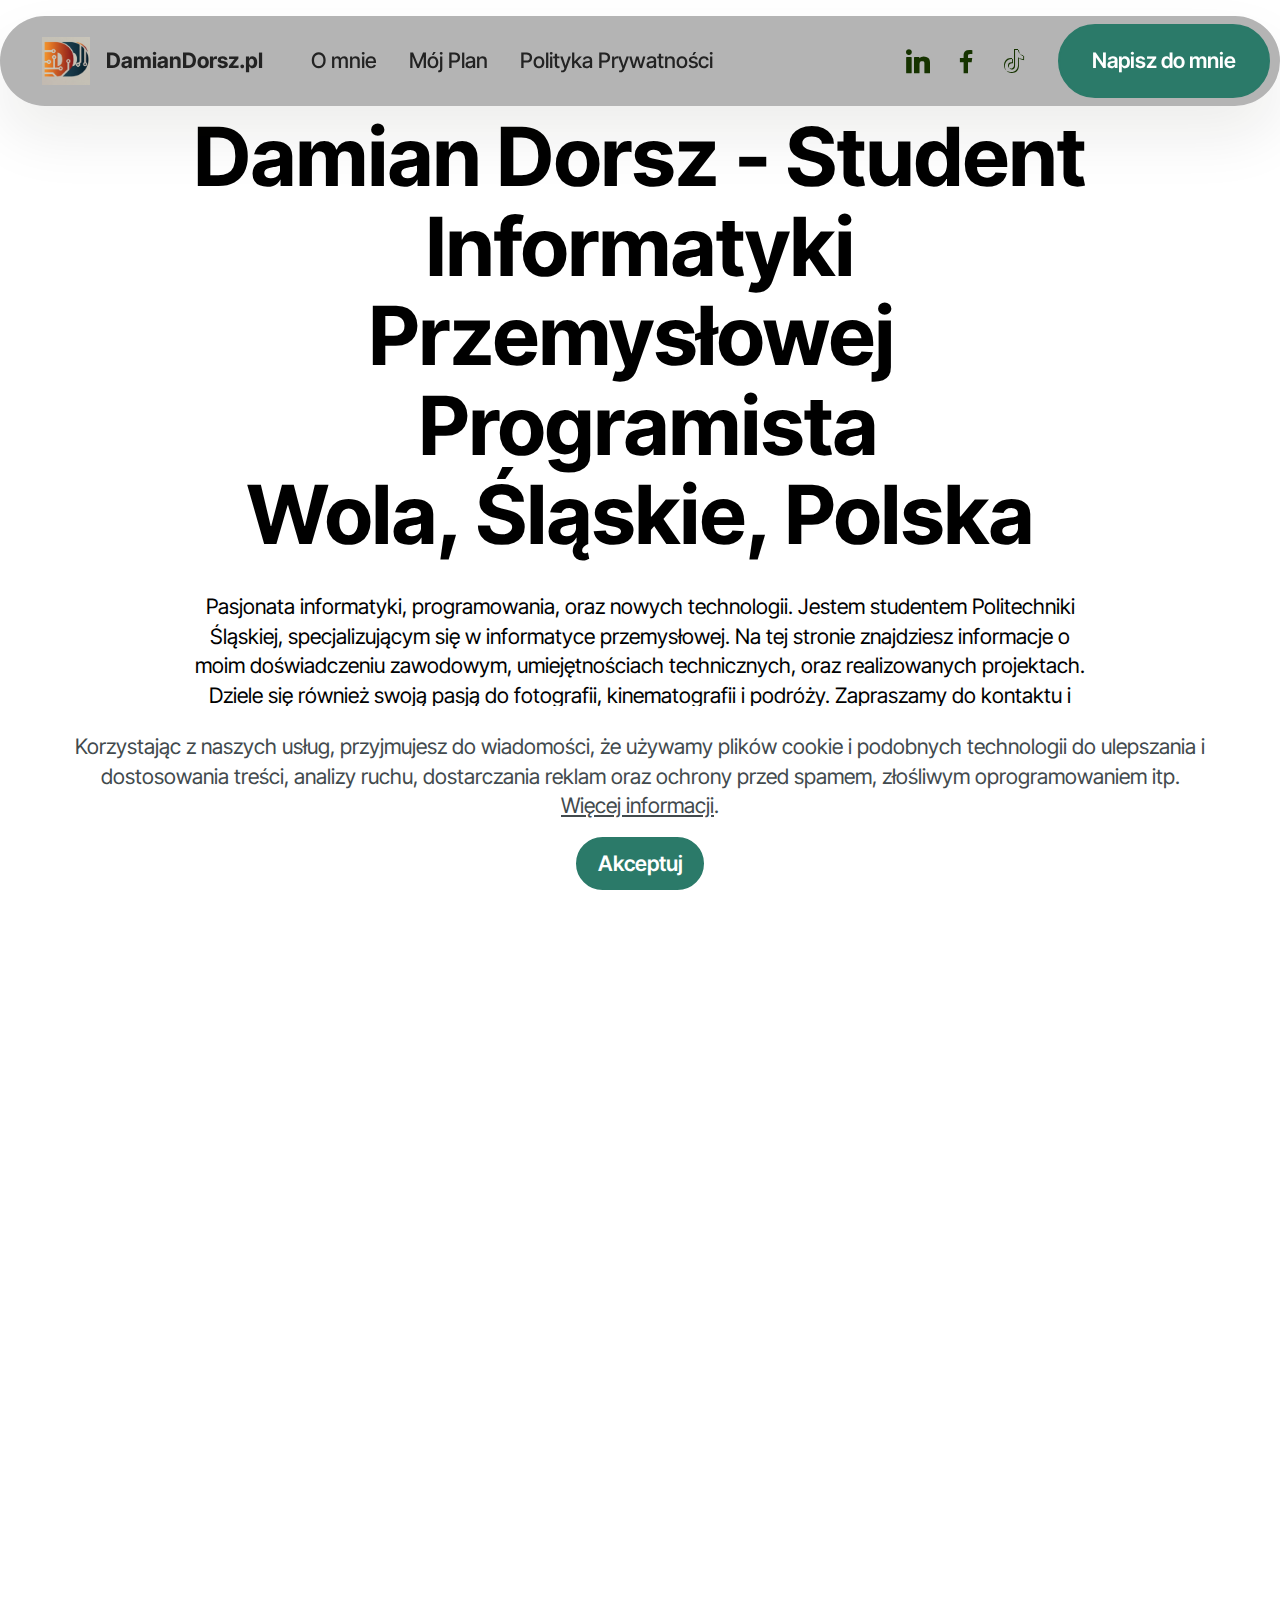
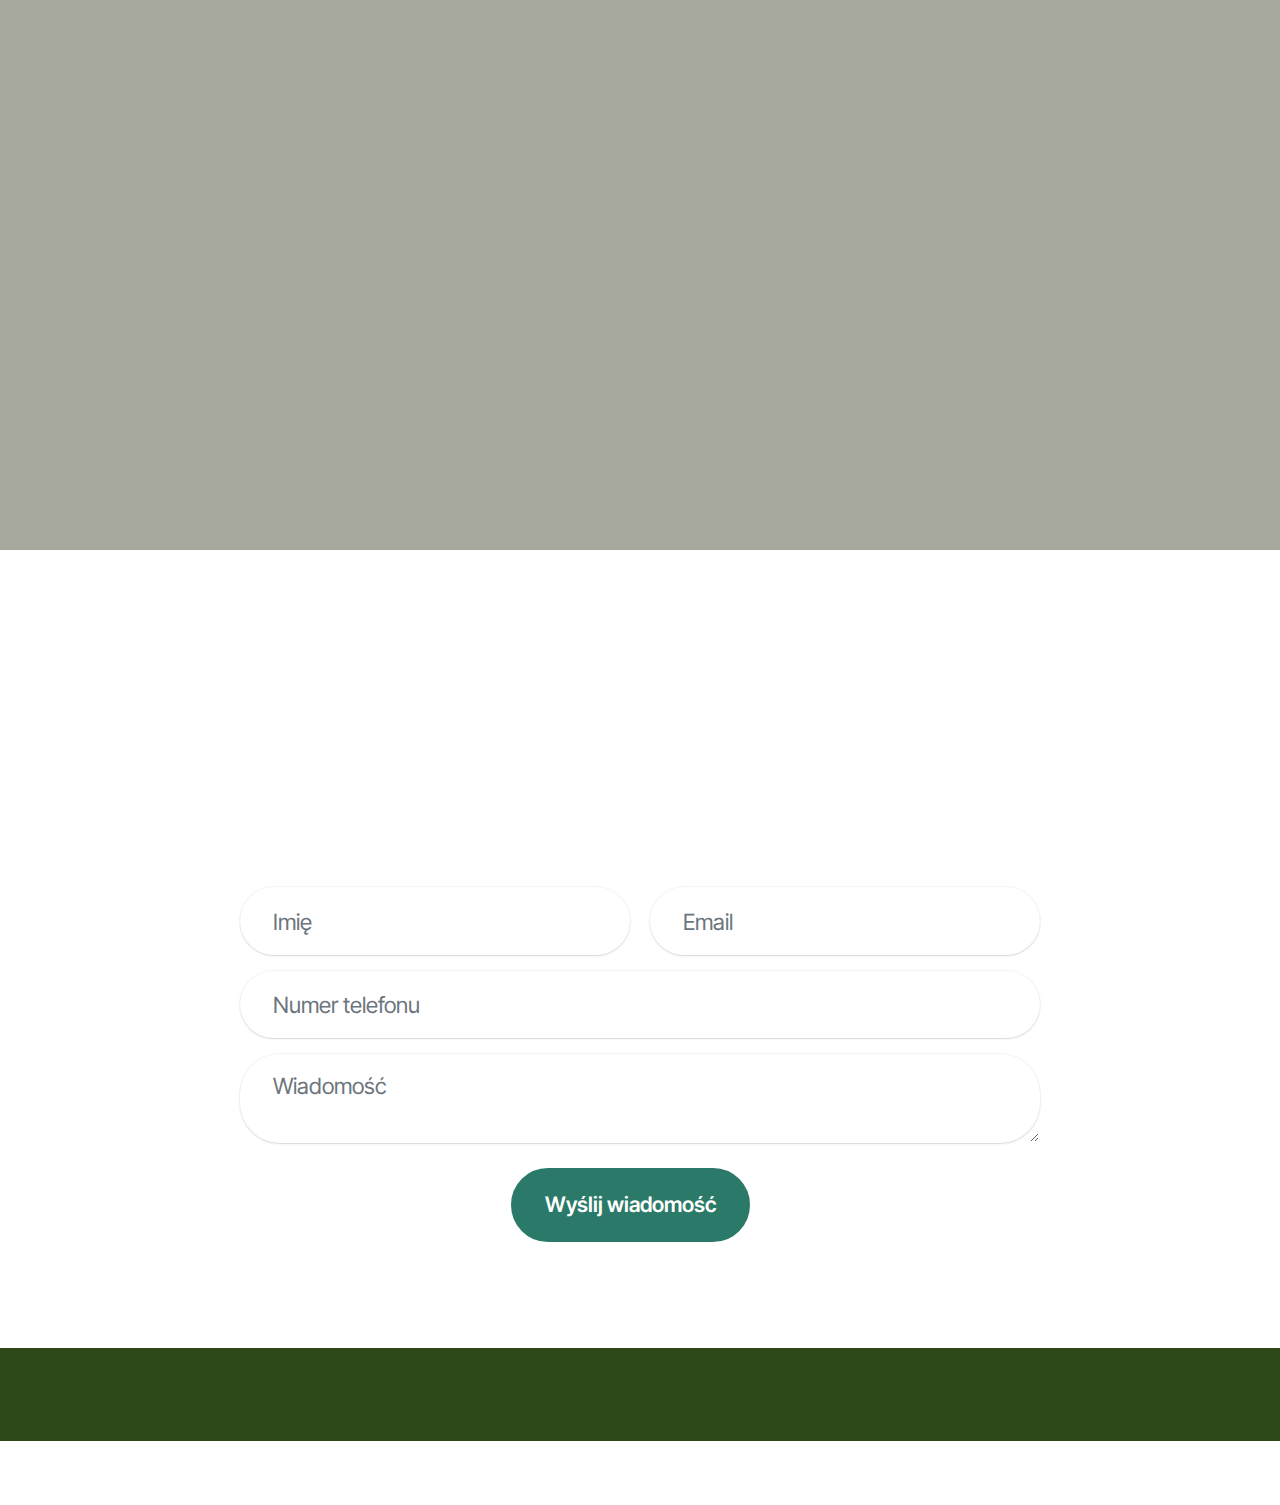
<file: index.html>
<!DOCTYPE html>
<html  >
<head>
  <!-- Site made with Mobirise Website Builder v5.9.18, https://mobirise.com -->
  <meta charset="UTF-8">
  <meta http-equiv="X-UA-Compatible" content="IE=edge">
  <meta name="generator" content="Mobirise v5.9.18, mobirise.com">
  <meta name="viewport" content="width=device-width, initial-scale=1, minimum-scale=1">
  <link rel="shortcut icon" href="assets/images/logoddv2.jpeg" type="image/x-icon">
  <meta name="description" content="Pasjonata informatyki, programowania oraz nowych technologii. Damian jest studentem Politechniki Śląskiej, specjalizującym się w informatyce przemysłowej. Na tej stronie znajdziesz informacje o jego doświadczeniu zawodowym, umiejętnościach technicznych, oraz realizowanych projektach. Damian dzieli się również swoją pasją do fotografii, kinematografii i podróży. Zapraszamy do kontaktu i współpracy!">
  
  
  <title>Damian Dorsz</title>
  <link rel="stylesheet" href="assets/web/assets/mobirise-icons2/mobirise2.css">
  <link rel="stylesheet" href="assets/bootstrap/css/bootstrap.min.css">
  <link rel="stylesheet" href="assets/bootstrap/css/bootstrap-grid.min.css">
  <link rel="stylesheet" href="assets/bootstrap/css/bootstrap-reboot.min.css">
  <link rel="stylesheet" href="assets/parallax/jarallax.css">
  <link rel="stylesheet" href="assets/animatecss/animate.css">
  <link rel="stylesheet" href="assets/dropdown/css/style.css">
  <link rel="stylesheet" href="assets/socicon/css/styles.css">
  <link rel="stylesheet" href="assets/theme/css/style.css">
  <link rel="preload" href="https://fonts.googleapis.com/css?family=Inter+Tight:100,200,300,400,500,600,700,800,900,100i,200i,300i,400i,500i,600i,700i,800i,900i&display=swap" as="style" onload="this.onload=null;this.rel='stylesheet'">
  <noscript><link rel="stylesheet" href="https://fonts.googleapis.com/css?family=Inter+Tight:100,200,300,400,500,600,700,800,900,100i,200i,300i,400i,500i,600i,700i,800i,900i&display=swap"></noscript>
  <link rel="preload" as="style" href="assets/mobirise/css/mbr-additional.css?v=IE5pgu"><link rel="stylesheet" href="assets/mobirise/css/mbr-additional.css?v=IE5pgu" type="text/css">

  
  
  
</head>
<body>
  
  <section data-bs-version="5.1" class="menu menu1 cid-ulaKnQ1x31" once="menu" id="menu01-1m">
	

	<nav class="navbar navbar-dropdown navbar-fixed-top navbar-expand-lg">
		<div class="container">
			<div class="navbar-brand">
				<span class="navbar-logo">
					<a href="https://mobiri.se">
						<img src="assets/images/logoddv2.jpeg" alt="Mobirise Website Builder" style="height: 3rem;">
					</a>
				</span>
				<span class="navbar-caption-wrap"><a class="navbar-caption text-black text-primary display-4" href="index.html#top">DamianDorsz.pl</a></span>
			</div>
			<button class="navbar-toggler" type="button" data-toggle="collapse" data-bs-toggle="collapse" data-target="#navbarSupportedContent" data-bs-target="#navbarSupportedContent" aria-controls="navbarNavAltMarkup" aria-expanded="false" aria-label="Toggle navigation">
				<div class="hamburger">
					<span></span>
					<span></span>
					<span></span>
					<span></span>
				</div>
			</button>
			<div class="collapse navbar-collapse" id="navbarSupportedContent">
				<ul class="navbar-nav nav-dropdown" data-app-modern-menu="true"><li class="nav-item">
						<a class="nav-link link text-black text-primary display-4" href="index.html#features04-w">O mnie</a>
					</li>
					<li class="nav-item">
						<a class="nav-link link text-black text-primary display-4" href="index.html#header01-7" aria-expanded="false">Mój Plan</a>
					</li><li class="nav-item"><a class="nav-link link text-black text-primary display-4" href="polityka_prywatnosci.html#list04-1l">Polityka Prywatności</a></li></ul>
				<div class="icons-menu">
					<a class="iconfont-wrapper" href="https://www.linkedin.com/in/damian-dorsz-b618461a9/?originalSubdomain=pl" target="_blank">
						<span class="p-2 mbr-iconfont socicon-linkedin socicon"></span>
					</a>
					<a class="iconfont-wrapper" href="https://www.facebook.com/damian.dorsz.1" target="_blank">
						<span class="p-2 mbr-iconfont socicon-facebook socicon"></span>
					</a>
					<a class="iconfont-wrapper" href="https://www.tiktok.com/@programistaprzemy" target="_blank">
						<span class="p-2 mbr-iconfont socicon-tiktok socicon"></span>
					</a>
					
				</div>
				<div class="navbar-buttons mbr-section-btn"><a class="btn btn-primary display-4" href="index.html#form02-6">Napisz do mnie</a></div>
			</div>
		</div>
	</nav>
</section>

<section data-bs-version="5.1" class="header5 cid-tJS6uM4N87 mbr-parallax-background" id="header05-1">
	

	
	<div class="mbr-overlay" style="opacity: 1; background-color: rgb(255, 255, 255);"></div>
	<div class="topbg"></div>
	<div class="align-center container">
		<div class="row justify-content-center">
			<div class="col-md-12 col-lg-9">
				<h1 class="mbr-section-title mbr-fonts-style mb-4 display-1"><strong>Damian Dorsz - Student Informatyki Przemysłowej&nbsp; &nbsp;Programista </strong><br><strong>Wola, Śląskie, Polska</strong></h1>
				<p class="mbr-text mbr-fonts-style mb-4 display-7">Pasjonata informatyki, programowania, oraz nowych technologii. Jestem studentem Politechniki Śląskiej, specjalizującym się w informatyce przemysłowej. Na tej stronie znajdziesz informacje o moim doświadczeniu zawodowym, umiejętnościach technicznych, oraz realizowanych projektach. Dziele się również swoją pasją do fotografii, kinematografii i podróży. Zapraszamy do kontaktu i współpracy!</p>
				<div class="mbr-section-btn mt-3"><a class="btn btn-primary display-7" href="index.html#form02-6">Napisz do mnie</a></div>
			</div>
		</div>
		<div class="row mt-5 justify-content-center">
			<div class="col-12 col-lg-10">
				<img src="assets/images/zdjcie-whatsapp-2024-08-10-o-13.15.18-528853ca-740x1640.jpeg" alt="Mobirise Website Builder" title="">
			</div>
		</div>
	</div>
</section>

<section data-bs-version="5.1" class="features4 cid-tMlEXTHLbS" id="features04-w">
	
	
	<div class="container">
		<div class="row justify-content-center">
			<div class="col-12 content-head">
				<div class="mbr-section-head mb-5">
					<h4 class="mbr-section-title mbr-fonts-style align-center mb-0 display-2"><strong>O mnie</strong><br></h4>
					<h5 class="mbr-section-subtitle mbr-fonts-style align-center mb-0 mt-4 display-7">Moja zawodowa podróż rozpoczęła się w kwietniu 2017 roku. Chociaż nie zawsze była to praca bezpośrednio związana z informatyką, to właśnie pasja do technologii i samorozwoju towarzyszy mi od czasów gimnazjum. Już wtedy zacząłem zgłębiać wiedzę z zakresu informatyki, co zainspirowało mnie do dalszego rozwoju.<div><br></div><div>Nie boję się żadnych wyzwań, a zanim zdecydowałem się na bardziej ambitne kroki w karierze informatycznej, minęło kilka lat. Cały czas rozwijałem swoje umiejętności, zdobywając coraz większą wiedzę i doświadczenie.&nbsp;</div></h5>
					
				</div>
			</div>
		</div>
		<div class="row">
			<div class="item features-image col-12 col-md-6 col-lg-4 active">
				<div class="item-wrapper">
					<div class="item-img">
						<img src="assets/images/mbr-816x545.jpg" alt="Mobirise Website Builder" data-slide-to="1" data-bs-slide-to="1">
					</div>
					<div class="item-content">
						<h5 class="item-title mbr-fonts-style display-5"><strong>Programowanie&nbsp;</strong></h5>
						
						<p class="mbr-text mbr-fonts-style display-7">Potrafię programować głównie w języku C, C++, C# i Java.<br>Korzystam głównie z Visual Studio 2022 i&nbsp;IntelliJ IDEA 2023.</p>
						
					</div>

				</div>
			</div>
			<div class="item features-image col-12 col-md-6 col-lg-4">
				<div class="item-wrapper">
					<div class="item-img">
						<img src="assets/images/mbr-816x544.jpg" alt="Mobirise Website Builder" data-slide-to="2" data-bs-slide-to="2">
					</div>
					<div class="item-content">
						<h5 class="item-title mbr-fonts-style display-5"><strong>Wykształcenie</strong></h5>
						
						<p class="mbr-text mbr-fonts-style display-7">
							Student Informatyki Przemysłowej na Politechnice Śląskiej. Technik górnictwa podziemnego.</p>
						
					</div>
				</div>
			</div>
			<div class="item features-image col-12 col-md-6 col-lg-4">
				<div class="item-wrapper">
					<div class="item-img">
						<img src="assets/images/mbr-816x612.jpg" alt="Mobirise Website Builder" data-slide-to="3" data-bs-slide-to="3">
					</div>
					<div class="item-content">
						<h5 class="item-title mbr-fonts-style display-5"><strong>Praca</strong></h5>
						
						<p class="mbr-text mbr-fonts-style display-7">Kierowca taxi w Uber, Bolt i Freenow. Wcześniej prowadziłem własną działalność gospodarczą w branży transportowej.<br>
						</p>
						
					</div>
				</div>
			</div><div class="item features-image col-12 col-md-6 col-lg-4">
				<div class="item-wrapper">
					<div class="item-img">
						<img src="assets/images/mbr-816x457.jpg" alt="Mobirise Website Builder" data-slide-to="4" data-bs-slide-to="4">
					</div>
					<div class="item-content">
						<h5 class="item-title mbr-fonts-style display-5"><strong>Umiejętności techniczne</strong></h5>
						
						<p class="mbr-text mbr-fonts-style display-7">Znajomość Elektroniki, automatyki, mechatroniki i elektryki.<br>
						</p>
						
					</div>
				</div>
			</div><div class="item features-image col-12 col-md-6 col-lg-4">
				<div class="item-wrapper">
					<div class="item-img">
						<img src="assets/images/mbr-1920x1462.jpg" alt="Mobirise Website Builder" data-slide-to="4" data-bs-slide-to="5">
					</div>
					<div class="item-content">
						<h5 class="item-title mbr-fonts-style display-5"><strong>Umiejętności miękkie</strong></h5>
						
						<p class="mbr-text mbr-fonts-style display-7">
							Komunikacja w języku angielskim, logiczne myślenie, sumienność, punktualność.<br>
						</p>
						
					</div>
				</div>
			</div><div class="item features-image col-12 col-md-6 col-lg-4">
				<div class="item-wrapper">
					<div class="item-img">
						<img src="assets/images/mbr-1920x1075.jpg" alt="Mobirise Website Builder" data-slide-to="5" data-bs-slide-to="6">
					</div>
					<div class="item-content">
						<h5 class="item-title mbr-fonts-style display-5"><strong>Zainteresowania</strong></h5>
						
						<p class="mbr-text mbr-fonts-style display-7">
							Podróże, kinematografia, fotografia, nowinki techniczne, sztuczna inteligencja.<br>
						</p>
						
					</div>
				</div>
			</div>
		</div>
	</div>
</section>

<section data-bs-version="5.1" class="header1 cid-tJS9vXDdRK" id="header01-7">
	

	
	

	<div class="container">
		<div class="row justify-content-center">
			<div class="col-12 col-md-12 col-lg-6 image-wrapper">
				<img class="w-100" src="assets/images/dsc-4658-1-1476x2214.jpg" alt="Mobirise Website Builder">
			</div>
			<div class="col-12 col-lg col-md-12">
				<div class="text-wrapper align-left">
					<h1 class="mbr-section-title mbr-fonts-style mb-4 display-2"><strong>Mój Plan</strong></h1>
					<p class="mbr-text mbr-fonts-style mb-4 display-7">
						Moim głównym celem jest rozwój w dziedzinie programowania i innych dziedzin informatyki. Wraz ze zdobywaniem doświadczenia w branży IT, zamierzam ukończyć studia na poziomie magistra inżyniera. Chcę się rozwijać w technologiach AI, tworzeniu aplikacji mobilnych oraz architekturze IT. W przyszłości planuję założyć własną firmę technologiczną i zdobywać doświadczenie w międzynarodowych projektach IT.</p>
					<div class="mbr-section-btn mt-3"><a class="btn btn-primary display-7" href="index.html#form02-6">Napisz do mnie</a></div>
				</div>
			</div>
		</div>
	</div>
</section>

<section data-bs-version="5.1" class="form5 cid-tJS9pBcTSa" id="form02-6">
    
    
    <div class="container">
        <div class="mbr-section-head mb-5">
            <h3 class="mbr-section-title mbr-fonts-style align-center mb-0 display-2"><strong>Zapraszam do kontaktu!</strong></h3>
            <h4 class="mbr-section-subtitle mbr-fonts-style align-center mb-0 mt-4 display-7">Zapraszam wszystkich do kontaktu poprzez mój formularz. Jeżeli chcesz wesprzeć mój rozwój, możesz zlecić mi zadanie, zaprosić do swojej firmy na szkolenie lub podzielić się materiałami szkoleniowymi, które pomogą mi rozwijać moje pasje. Odpowiem na Twoją wiadomość w ciągu 5 dni roboczych.</h4>
        </div>
        <div class="row justify-content-center mt-4">
            <div class="col-lg-8 mx-auto mbr-form" data-form-type="formoid">
                <form action="https://mobirise.eu/" method="POST" class="mbr-form form-with-styler" data-form-title="Form Name"><input type="hidden" name="email" data-form-email="true" value="MzrsOgcZSsfGDYX2va03wi6I0h406jtBjwcpkwT3W3S0eLCGCJ5s/bul8ZB+O15jMZDm+rSmUcL2B8l9qZHMRvezHAjuuYX8noJNjZ5BYC4ELxyxZDG1AXugi0lSnu2j">
                    <div class="row">
                        <div hidden="hidden" data-form-alert="" class="alert alert-success col-12">Dziękujemy za wysłanie wiadomości!</div>
                        <div hidden="hidden" data-form-alert-danger="" class="alert alert-danger col-12">
                            Oops...! some problem!
                        </div>
                    </div>
                    <div class="dragArea row">
                        <div class="col-md col-sm-12 form-group mb-3" data-for="name">
                            <input type="text" name="name" placeholder="Imię" data-form-field="name" class="form-control" value="" id="name-form02-6">
                        </div>
                        <div class="col-md col-sm-12 form-group mb-3" data-for="email">
                            <input type="email" name="email" placeholder="Email" data-form-field="email" class="form-control" value="" id="email-form02-6">
                        </div>
                        <div class="col-12 form-group mb-3" data-for="phone">
                            <input type="tel" name="phone" placeholder="Numer telefonu" data-form-field="phone" class="form-control" value="" id="phone-form02-6">
                        </div>
                        <div class="col-12 form-group mb-3" data-for="textarea">
                            <textarea name="textarea" placeholder="Wiadomość" data-form-field="textarea" class="form-control" id="textarea-form02-6"></textarea>
                        </div>
                        <div class="col-lg-12 col-md-12 col-sm-12 align-center mbr-section-btn"><button type="submit" class="btn btn-primary display-7">Wyślij wiadomość</button></div>
                    </div>
                </form>
            </div>
        </div>
    </div>
</section>

<section data-bs-version="5.1" class="footer4 cid-ulaWc6uttJ" once="footers" id="footer04-1r">

    

    

    <div class="container">
        <div class="media-container-row align-center mbr-white">
            <div class="col-12">
                <p class="mbr-text mb-0 mbr-fonts-style display-7">
                    © Copyright 2024 Damian Dorsz - All Rights Reserved
                </p>
            </div>
        </div>
    </div>
</section><section class="display-7" style="padding: 0;align-items: center;justify-content: center;flex-wrap: wrap;    align-content: center;display: flex;position: relative;height: 4rem;"><a href="https://mobiri.se/3366246" style="flex: 1 1;height: 4rem;position: absolute;width: 100%;z-index: 1;"><img alt="" style="height: 4rem;" src="[data-uri]"></a><p style="margin: 0;text-align: center;" class="display-7">&#8204;</p><a style="z-index:1" href="https://mobirise.com/builder/no-code-website-builder.html">No Code Website Builder</a></section><script src="assets/bootstrap/js/bootstrap.bundle.min.js"></script>  <script src="assets/parallax/jarallax.js"></script>  <script src="assets/web/assets/cookies-alert-plugin/cookies-alert-core.js"></script>  <script src="assets/web/assets/cookies-alert-plugin/cookies-alert-script.js"></script>  <script src="assets/smoothscroll/smooth-scroll.js"></script>  <script src="assets/ytplayer/index.js"></script>  <script src="assets/dropdown/js/navbar-dropdown.js"></script>  <script src="assets/theme/js/script.js"></script>  <script src="assets/formoid/formoid.min.js"></script>  
  
  
<input name="cookieData" type="hidden" data-cookie-cookiesAlertType='1' data-cookie-customDialogSelector='null' data-cookie-colorText='#424a4d' data-cookie-colorBg='rgb(255, 255, 255)' data-cookie-opacityOverlay='0' data-cookie-bgOpacity='100' data-cookie-textButton='Akceptuj' data-cookie-rejectText='REJECT' data-cookie-colorButton='#2b7a69' data-cookie-rejectColor='#ffffff' data-cookie-colorLink='#424a4d' data-cookie-underlineLink='true' data-cookie-text="Korzystając z naszych usług, przyjmujesz do wiadomości, że używamy plików cookie i podobnych technologii do ulepszania i dostosowania treści, analizy ruchu, dostarczania reklam oraz ochrony przed spamem, złośliwym oprogramowaniem itp. <a href='polityka_prywatnosci.html'>Więcej informacji</a>.">
   <div id="scrollToTop" class="scrollToTop mbr-arrow-up"><a style="text-align: center;"><i class="mbr-arrow-up-icon mbr-arrow-up-icon-cm cm-icon cm-icon-smallarrow-up"></i></a></div>
    <input name="animation" type="hidden">
  </body>
</html>
</file>
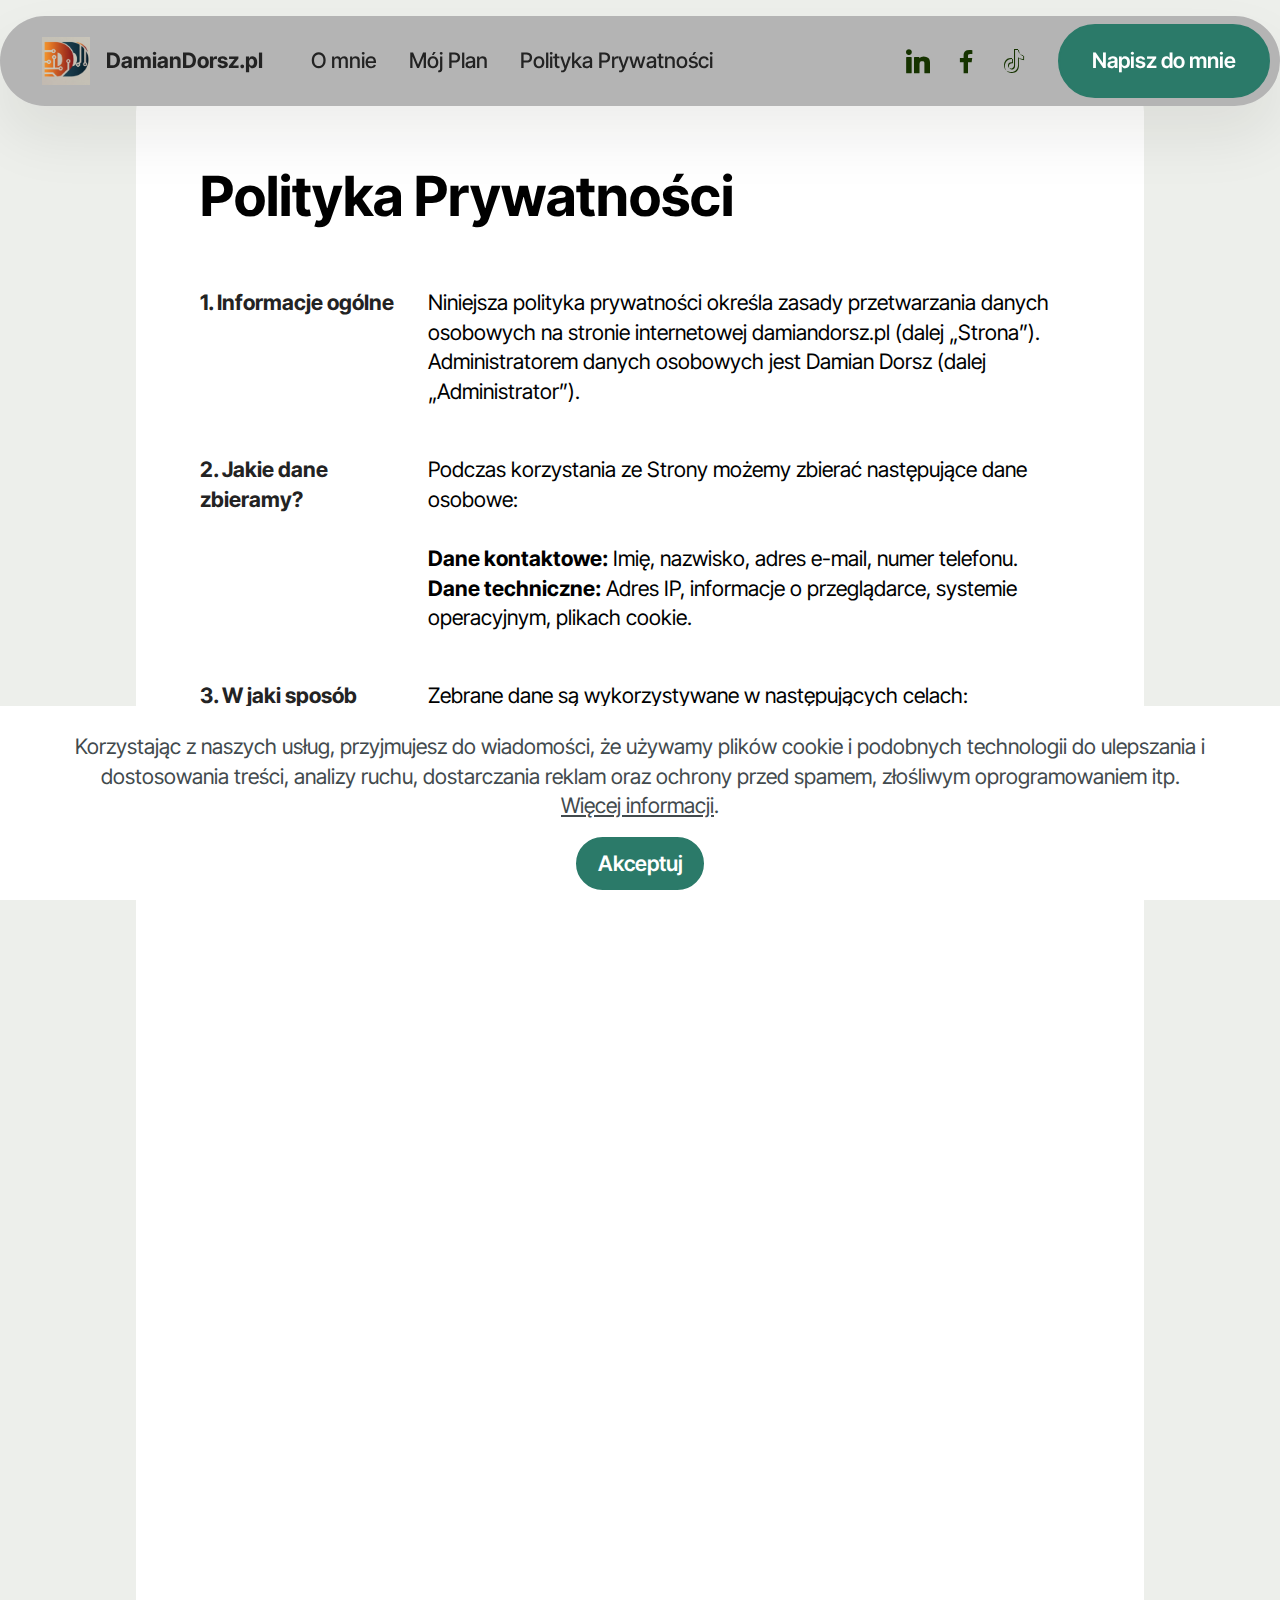
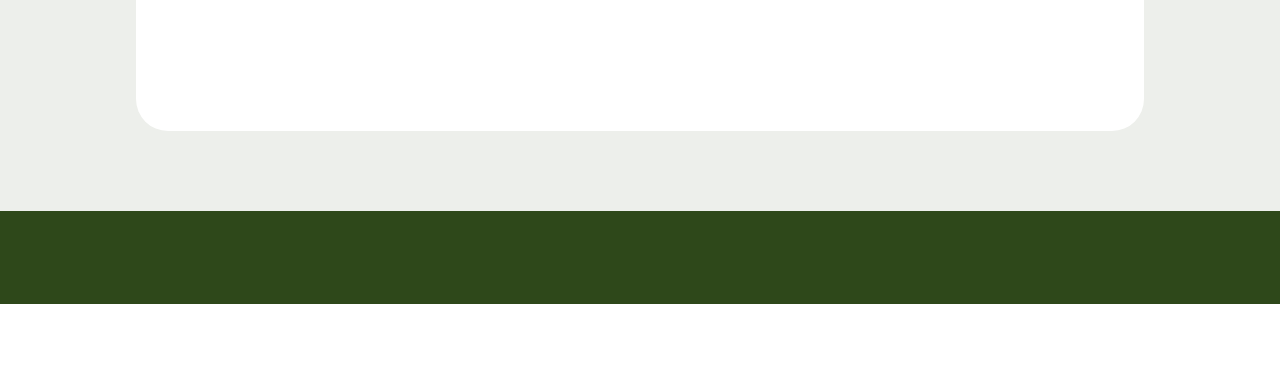
<file: polityka_prywatnosci.html>
<!DOCTYPE html>
<html  >
<head>
  <!-- Site made with Mobirise Website Builder v5.9.18, https://mobirise.com -->
  <meta charset="UTF-8">
  <meta http-equiv="X-UA-Compatible" content="IE=edge">
  <meta name="generator" content="Mobirise v5.9.18, mobirise.com">
  <meta name="viewport" content="width=device-width, initial-scale=1, minimum-scale=1">
  <link rel="shortcut icon" href="assets/images/logoddv2.jpeg" type="image/x-icon">
  <meta name="description" content="Zapoznaj się z naszą polityką prywatności, aby dowiedzieć się, jakie dane zbieramy, w jaki sposób je wykorzystujemy oraz jakie masz prawa w związku z ich przetwarzaniem.">
  
  
  <title>Polityka Prywatności</title>
  <link rel="stylesheet" href="assets/web/assets/mobirise-icons2/mobirise2.css">
  <link rel="stylesheet" href="assets/bootstrap/css/bootstrap.min.css">
  <link rel="stylesheet" href="assets/bootstrap/css/bootstrap-grid.min.css">
  <link rel="stylesheet" href="assets/bootstrap/css/bootstrap-reboot.min.css">
  <link rel="stylesheet" href="assets/animatecss/animate.css">
  <link rel="stylesheet" href="assets/dropdown/css/style.css">
  <link rel="stylesheet" href="assets/socicon/css/styles.css">
  <link rel="stylesheet" href="assets/theme/css/style.css">
  <link rel="preload" href="https://fonts.googleapis.com/css?family=Inter+Tight:100,200,300,400,500,600,700,800,900,100i,200i,300i,400i,500i,600i,700i,800i,900i&display=swap" as="style" onload="this.onload=null;this.rel='stylesheet'">
  <noscript><link rel="stylesheet" href="https://fonts.googleapis.com/css?family=Inter+Tight:100,200,300,400,500,600,700,800,900,100i,200i,300i,400i,500i,600i,700i,800i,900i&display=swap"></noscript>
  <link rel="preload" as="style" href="assets/mobirise/css/mbr-additional.css?v=eHoKKo"><link rel="stylesheet" href="assets/mobirise/css/mbr-additional.css?v=eHoKKo" type="text/css">

  
  
  
</head>
<body>
  
  <section data-bs-version="5.1" class="menu menu1 cid-ulaKnQ1x31" once="menu" id="menu01-1m">
	

	<nav class="navbar navbar-dropdown navbar-fixed-top navbar-expand-lg">
		<div class="container">
			<div class="navbar-brand">
				<span class="navbar-logo">
					<a href="https://mobiri.se">
						<img src="assets/images/logoddv2.jpeg" alt="Mobirise Website Builder" style="height: 3rem;">
					</a>
				</span>
				<span class="navbar-caption-wrap"><a class="navbar-caption text-black text-primary display-4" href="index.html#top">DamianDorsz.pl</a></span>
			</div>
			<button class="navbar-toggler" type="button" data-toggle="collapse" data-bs-toggle="collapse" data-target="#navbarSupportedContent" data-bs-target="#navbarSupportedContent" aria-controls="navbarNavAltMarkup" aria-expanded="false" aria-label="Toggle navigation">
				<div class="hamburger">
					<span></span>
					<span></span>
					<span></span>
					<span></span>
				</div>
			</button>
			<div class="collapse navbar-collapse" id="navbarSupportedContent">
				<ul class="navbar-nav nav-dropdown" data-app-modern-menu="true"><li class="nav-item">
						<a class="nav-link link text-black text-primary display-4" href="index.html#features04-w">O mnie</a>
					</li>
					<li class="nav-item">
						<a class="nav-link link text-black text-primary display-4" href="index.html#header01-7" aria-expanded="false">Mój Plan</a>
					</li><li class="nav-item"><a class="nav-link link text-black text-primary display-4" href="polityka_prywatnosci.html#list04-1l">Polityka Prywatności</a></li></ul>
				<div class="icons-menu">
					<a class="iconfont-wrapper" href="https://www.linkedin.com/in/damian-dorsz-b618461a9/?originalSubdomain=pl" target="_blank">
						<span class="p-2 mbr-iconfont socicon-linkedin socicon"></span>
					</a>
					<a class="iconfont-wrapper" href="https://www.facebook.com/damian.dorsz.1" target="_blank">
						<span class="p-2 mbr-iconfont socicon-facebook socicon"></span>
					</a>
					<a class="iconfont-wrapper" href="https://www.tiktok.com/@programistaprzemy" target="_blank">
						<span class="p-2 mbr-iconfont socicon-tiktok socicon"></span>
					</a>
					
				</div>
				<div class="navbar-buttons mbr-section-btn"><a class="btn btn-primary display-4" href="index.html#form02-6">Napisz do mnie</a></div>
			</div>
		</div>
	</nav>
</section>

<section data-bs-version="5.1" class="list04 cid-ulaK3aNoa2" id="list04-1l">
  

  
  
  <div class="container">
    <div class="row justify-content-center">
      <div class="card col-md-12 col-lg-10">
        <div class="card-wrapper">
          <div class="row justify-content-center">
            <div class="col-12 mb-5 content-head">
              <h3 class="card-title mbr-fonts-style mbr-white mt-3 display-2"><strong>Polityka Prywatności</strong></h3>
              
            </div>
          </div>

          <div class="row justify-content-left item features-without-image mt-0 mb-5 active">
            <div class="col-12 col-md-12 col-lg-3">
              <h5 class="mbr-card-title mbr-fonts-style mt-0 mb-3 display-7"><strong>1. Informacje ogólne</strong></h5>
            </div>
            <div class="col-md-12 col-lg item-wrapper">
              <p class="mbr-text mbr-fonts-style mt-0 mb-0 display-7">
                Niniejsza polityka prywatności określa zasady przetwarzania danych osobowych na stronie internetowej damiandorsz.pl (dalej „Strona”). Administratorem danych osobowych jest Damian Dorsz (dalej „Administrator”).
              </p>
            </div>
          </div><div class="row justify-content-left item features-without-image mt-0 mb-5">
            <div class="col-12 col-md-12 col-lg-3">
              <h5 class="mbr-card-title mbr-fonts-style mt-0 mb-3 display-7"><strong>2. Jakie dane zbieramy?</strong></h5>
            </div>
            <div class="col-md-12 col-lg item-wrapper">
              <p class="mbr-text mbr-fonts-style mt-0 mb-0 display-7">Podczas korzystania ze Strony możemy zbierać następujące dane osobowe:<br><br><strong>Dane kontaktowe:</strong> Imię, nazwisko, adres e-mail, numer telefonu.<br><strong>Dane techniczne:</strong> Adres IP, informacje o przeglądarce, systemie operacyjnym, plikach cookie.</p>
            </div>
          </div><div class="row justify-content-left item features-without-image mt-0 mb-5">
            <div class="col-12 col-md-12 col-lg-3">
              <h5 class="mbr-card-title mbr-fonts-style mt-0 mb-3 display-7"><strong>3. W jaki sposób wykorzystujemy dane?</strong></h5>
            </div>
            <div class="col-md-12 col-lg item-wrapper">
              <p class="mbr-text mbr-fonts-style mt-0 mb-0 display-7">Zebrane dane są wykorzystywane w następujących celach:<br><br><strong>Kontakt:</strong> W celu odpowiedzi na zapytania i komunikację z użytkownikami.<br><strong>Analiza:</strong> Do monitorowania ruchu na Stronie i optymalizacji jej działania.<br><strong>Marketing:</strong> Jeśli użytkownik wyraził zgodę, możemy wysyłać mu informacje o nowościach i ofertach.</p>
            </div>
          </div><div class="row justify-content-left item features-without-image mt-0 mb-5">
            <div class="col-12 col-md-12 col-lg-3">
              <h5 class="mbr-card-title mbr-fonts-style mt-0 mb-3 display-7"><strong>4. Pliki cookies</strong></h5>
            </div>
            <div class="col-md-12 col-lg item-wrapper">
              <p class="mbr-text mbr-fonts-style mt-0 mb-0 display-7">
                Strona korzysta z plików cookies w celu zapewnienia poprawnego działania oraz ułatwienia korzystania z niej. Użytkownicy mogą zarządzać ustawieniami plików cookies w swojej przeglądarce.
              </p>
            </div>
          </div><div class="row justify-content-left item features-without-image mt-0 mb-5">
            <div class="col-12 col-md-12 col-lg-3">
              <h5 class="mbr-card-title mbr-fonts-style mt-0 mb-3 display-7"><strong>5. Udostępnianie danych osobowych</strong></h5>
            </div>
            <div class="col-md-12 col-lg item-wrapper">
              <p class="mbr-text mbr-fonts-style mt-0 mb-0 display-7">
                Nie udostępniamy danych osobowych użytkowników osobom trzecim, chyba że jest to wymagane przez prawo lub użytkownik wyrazi na to zgodę.
              </p>
            </div>
          </div><div class="row justify-content-left item features-without-image mt-0 mb-5">
            <div class="col-12 col-md-12 col-lg-3">
              <h5 class="mbr-card-title mbr-fonts-style mt-0 mb-3 display-7"><strong>6. Prawa użytkowników</strong></h5>
            </div>
            <div class="col-md-12 col-lg item-wrapper">
              <p class="mbr-text mbr-fonts-style mt-0 mb-0 display-7"></p><p>Użytkownikom przysługują następujące prawa w związku z przetwarzaniem danych osobowych:<br><br><strong>Prawo dostępu:</strong> Do swoich danych osobowych.<br><strong>Prawo do sprostowania:</strong> Nieprawidłowych lub niekompletnych danych.<br><strong>Prawo do usunięcia:</strong> Swoich danych (prawo do bycia zapomnianym).<br><strong>Prawo do ograniczenia przetwarzania:</strong> W określonych przypadkach.<br><strong>Prawo do przenoszenia danych:</strong> W formacie umożliwiającym ich&nbsp;przesłanie do innego administratora danych.<br><strong>Prawo do sprzeciwu:</strong> Wobec przetwarzania danych.</p><p></p>
            </div>
          </div>
          <div class="row justify-content-left item features-without-image mt-0 mb-5">
            <div class="col-12 col-md-12 col-lg-3">
              <h5 class="mbr-card-title mbr-fonts-style mt-0 mb-3 display-7"><strong>7. Zmiany w polityce prywatności</strong></h5>
            </div>
            <div class="col-md-12 col-lg item-wrapper">
              <p class="mbr-text mbr-fonts-style mt-0 mb-0 display-7">
                Zastrzegamy sobie prawo do wprowadzania zmian w niniejszej polityce prywatności. Wszelkie zmiany zostaną opublikowane na tej stronie.
              </p>
            </div>
          </div>
          <div class="row justify-content-left item features-without-image mt-0 mb-5">

            <div class="col-12 col-md-12 col-lg-3 ">
              <h5 class="mbr-card-title mbr-fonts-style mt-0 mb-3 display-7"><strong>8. Kontakt</strong></h5>
            </div>
            <div class="col-md-12 col-lg">
              <p class="mbr-text mbr-fonts-style mt-0 mb-0 item-wrapper display-7">W razie pytań dotyczących polityki prywatności prosimy o kontakt na adres e-mail: <strong>kontakt@damiandorsz.pl</strong></p>
            </div>
          </div>


        </div>
      </div>
    </div>
  </div>
</section>

<section data-bs-version="5.1" class="footer4 cid-ulaWc6uttJ" once="footers" id="footer04-1r">

    

    

    <div class="container">
        <div class="media-container-row align-center mbr-white">
            <div class="col-12">
                <p class="mbr-text mb-0 mbr-fonts-style display-7">
                    © Copyright 2024 Damian Dorsz - All Rights Reserved
                </p>
            </div>
        </div>
    </div>
</section><section class="display-7" style="padding: 0;align-items: center;justify-content: center;flex-wrap: wrap;    align-content: center;display: flex;position: relative;height: 4rem;"><a href="https://mobiri.se/3366246" style="flex: 1 1;height: 4rem;position: absolute;width: 100%;z-index: 1;"><img alt="" style="height: 4rem;" src="[data-uri]"></a><p style="margin: 0;text-align: center;" class="display-7">&#8204;</p><a style="z-index:1" href="https://mobirise.com/builder/ai-website-builder.html">Free AI Website Builder</a></section><script src="assets/bootstrap/js/bootstrap.bundle.min.js"></script>  <script src="assets/web/assets/cookies-alert-plugin/cookies-alert-core.js"></script>  <script src="assets/web/assets/cookies-alert-plugin/cookies-alert-script.js"></script>  <script src="assets/smoothscroll/smooth-scroll.js"></script>  <script src="assets/ytplayer/index.js"></script>  <script src="assets/dropdown/js/navbar-dropdown.js"></script>  <script src="assets/theme/js/script.js"></script>  
  
  
<input name="cookieData" type="hidden" data-cookie-cookiesAlertType='1' data-cookie-customDialogSelector='null' data-cookie-colorText='#424a4d' data-cookie-colorBg='rgb(255, 255, 255)' data-cookie-opacityOverlay='0' data-cookie-bgOpacity='100' data-cookie-textButton='Akceptuj' data-cookie-rejectText='REJECT' data-cookie-colorButton='#2b7a69' data-cookie-rejectColor='#ffffff' data-cookie-colorLink='#424a4d' data-cookie-underlineLink='true' data-cookie-text="Korzystając z naszych usług, przyjmujesz do wiadomości, że używamy plików cookie i podobnych technologii do ulepszania i dostosowania treści, analizy ruchu, dostarczania reklam oraz ochrony przed spamem, złośliwym oprogramowaniem itp. <a href='polityka_prywatnosci.html'>Więcej informacji</a>.">
   <div id="scrollToTop" class="scrollToTop mbr-arrow-up"><a style="text-align: center;"><i class="mbr-arrow-up-icon mbr-arrow-up-icon-cm cm-icon cm-icon-smallarrow-up"></i></a></div>
    <input name="animation" type="hidden">
  </body>
</html>
</file>
<file: assets/web/assets/mobirise-icons2/mobirise2.css>
@font-face {
  font-family: 'Moririse2';
  font-display: swap;
  src:  url('mobirise2.eot?f2bix4');
  src:  url('mobirise2.eot?f2bix4#iefix') format('embedded-opentype'),
    url('mobirise2.ttf?f2bix4') format('truetype'),
    url('mobirise2.woff?f2bix4') format('woff'),
    url('mobirise2.svg?f2bix4#mobirise2') format('svg');
  font-weight: normal;
  font-style: normal;
}

[class^="mobi-"], [class*=" mobi-"] {
  /* use !important to prevent issues with browser extensions that change fonts */
  font-family: 'Moririse2' !important;
  speak: none;
  font-style: normal;
  font-weight: normal;
  font-variant: normal;
  text-transform: none;
  line-height: 1;

  /* Better Font Rendering =========== */
  -webkit-font-smoothing: antialiased;
  -moz-osx-font-smoothing: grayscale;
}

.mobi-mbri-add-submenu:before {
  content: "\e900";
}
.mobi-mbri-alert:before {
  content: "\e901";
}
.mobi-mbri-align-center:before {
  content: "\e902";
}
.mobi-mbri-align-justify:before {
  content: "\e903";
}
.mobi-mbri-align-left:before {
  content: "\e904";
}
.mobi-mbri-align-right:before {
  content: "\e905";
}
.mobi-mbri-android:before {
  content: "\e906";
}
.mobi-mbri-apple:before {
  content: "\e907";
}
.mobi-mbri-arrow-down:before {
  content: "\e908";
}
.mobi-mbri-arrow-next:before {
  content: "\e909";
}
.mobi-mbri-arrow-prev:before {
  content: "\e90a";
}
.mobi-mbri-arrow-up:before {
  content: "\e90b";
}
.mobi-mbri-bold:before {
  content: "\e90c";
}
.mobi-mbri-bookmark:before {
  content: "\e90d";
}
.mobi-mbri-bootstrap:before {
  content: "\e90e";
}
.mobi-mbri-briefcase:before {
  content: "\e90f";
}
.mobi-mbri-browse:before {
  content: "\e910";
}
.mobi-mbri-bulleted-list:before {
  content: "\e911";
}
.mobi-mbri-calendar:before {
  content: "\e912";
}
.mobi-mbri-camera:before {
  content: "\e913";
}
.mobi-mbri-cart-add:before {
  content: "\e914";
}
.mobi-mbri-cart-full:before {
  content: "\e915";
}
.mobi-mbri-cash:before {
  content: "\e916";
}
.mobi-mbri-change-style:before {
  content: "\e917";
}
.mobi-mbri-chat:before {
  content: "\e918";
}
.mobi-mbri-clock:before {
  content: "\e919";
}
.mobi-mbri-close:before {
  content: "\e91a";
}
.mobi-mbri-cloud:before {
  content: "\e91b";
}
.mobi-mbri-code:before {
  content: "\e91c";
}
.mobi-mbri-contact-form:before {
  content: "\e91d";
}
.mobi-mbri-credit-card:before {
  content: "\e91e";
}
.mobi-mbri-cursor-click:before {
  content: "\e91f";
}
.mobi-mbri-cust-feedback:before {
  content: "\e920";
}
.mobi-mbri-database:before {
  content: "\e921";
}
.mobi-mbri-delivery:before {
  content: "\e922";
}
.mobi-mbri-desktop:before {
  content: "\e923";
}
.mobi-mbri-devices:before {
  content: "\e924";
}
.mobi-mbri-down:before {
  content: "\e925";
}
.mobi-mbri-download-2:before {
  content: "\e926";
}
.mobi-mbri-download:before {
  content: "\e927";
}
.mobi-mbri-drag-n-drop-2:before {
  content: "\e928";
}
.mobi-mbri-drag-n-drop:before {
  content: "\e929";
}
.mobi-mbri-edit-2:before {
  content: "\e92a";
}
.mobi-mbri-edit:before {
  content: "\e92b";
}
.mobi-mbri-error:before {
  content: "\e92c";
}
.mobi-mbri-extension:before {
  content: "\e92d";
}
.mobi-mbri-features:before {
  content: "\e92e";
}
.mobi-mbri-file:before {
  content: "\e92f";
}
.mobi-mbri-flag:before {
  content: "\e930";
}
.mobi-mbri-folder:before {
  content: "\e931";
}
.mobi-mbri-gift:before {
  content: "\e932";
}
.mobi-mbri-github:before {
  content: "\e933";
}
.mobi-mbri-globe-2:before {
  content: "\e934";
}
.mobi-mbri-globe:before {
  content: "\e935";
}
.mobi-mbri-growing-chart:before {
  content: "\e936";
}
.mobi-mbri-hearth:before {
  content: "\e937";
}
.mobi-mbri-help:before {
  content: "\e938";
}
.mobi-mbri-home:before {
  content: "\e939";
}
.mobi-mbri-hot-cup:before {
  content: "\e93a";
}
.mobi-mbri-idea:before {
  content: "\e93b";
}
.mobi-mbri-image-gallery:before {
  content: "\e93c";
}
.mobi-mbri-image-slider:before {
  content: "\e93d";
}
.mobi-mbri-info:before {
  content: "\e93e";
}
.mobi-mbri-italic:before {
  content: "\e93f";
}
.mobi-mbri-key:before {
  content: "\e940";
}
.mobi-mbri-laptop:before {
  content: "\e941";
}
.mobi-mbri-layers:before {
  content: "\e942";
}
.mobi-mbri-left-right:before {
  content: "\e943";
}
.mobi-mbri-left:before {
  content: "\e944";
}
.mobi-mbri-letter:before {
  content: "\e945";
}
.mobi-mbri-like:before {
  content: "\e946";
}
.mobi-mbri-link:before {
  content: "\e947";
}
.mobi-mbri-lock:before {
  content: "\e948";
}
.mobi-mbri-login:before {
  content: "\e949";
}
.mobi-mbri-logout:before {
  content: "\e94a";
}
.mobi-mbri-magic-stick:before {
  content: "\e94b";
}
.mobi-mbri-map-pin:before {
  content: "\e94c";
}
.mobi-mbri-menu:before {
  content: "\e94d";
}
.mobi-mbri-mobile-2:before {
  content: "\e94e";
}
.mobi-mbri-mobile-horizontal:before {
  content: "\e94f";
}
.mobi-mbri-mobile:before {
  content: "\e950";
}
.mobi-mbri-mobirise:before {
  content: "\e951";
}
.mobi-mbri-more-horizontal:before {
  content: "\e952";
}
.mobi-mbri-more-vertical:before {
  content: "\e953";
}
.mobi-mbri-music:before {
  content: "\e954";
}
.mobi-mbri-new-file:before {
  content: "\e955";
}
.mobi-mbri-numbered-list:before {
  content: "\e956";
}
.mobi-mbri-opened-folder:before {
  content: "\e957";
}
.mobi-mbri-pages:before {
  content: "\e958";
}
.mobi-mbri-paper-plane:before {
  content: "\e959";
}
.mobi-mbri-paperclip:before {
  content: "\e95a";
}
.mobi-mbri-phone:before {
  content: "\e95b";
}
.mobi-mbri-photo:before {
  content: "\e95c";
}
.mobi-mbri-photos:before {
  content: "\e95d";
}
.mobi-mbri-pin:before {
  content: "\e95e";
}
.mobi-mbri-play:before {
  content: "\e95f";
}
.mobi-mbri-plus:before {
  content: "\e960";
}
.mobi-mbri-preview:before {
  content: "\e961";
}
.mobi-mbri-print:before {
  content: "\e962";
}
.mobi-mbri-protect:before {
  content: "\e963";
}
.mobi-mbri-question:before {
  content: "\e964";
}
.mobi-mbri-quote-left:before {
  content: "\e965";
}
.mobi-mbri-quote-right:before {
  content: "\e966";
}
.mobi-mbri-redo:before {
  content: "\e967";
}
.mobi-mbri-refresh:before {
  content: "\e968";
}
.mobi-mbri-responsive-2:before {
  content: "\e969";
}
.mobi-mbri-responsive:before {
  content: "\e96a";
}
.mobi-mbri-right:before {
  content: "\e96b";
}
.mobi-mbri-rocket:before {
  content: "\e96c";
}
.mobi-mbri-sad-face:before {
  content: "\e96d";
}
.mobi-mbri-sale:before {
  content: "\e96e";
}
.mobi-mbri-save:before {
  content: "\e96f";
}
.mobi-mbri-search:before {
  content: "\e970";
}
.mobi-mbri-setting-2:before {
  content: "\e971";
}
.mobi-mbri-setting-3:before {
  content: "\e972";
}
.mobi-mbri-setting:before {
  content: "\e973";
}
.mobi-mbri-share:before {
  content: "\e974";
}
.mobi-mbri-shopping-bag:before {
  content: "\e975";
}
.mobi-mbri-shopping-basket:before {
  content: "\e976";
}
.mobi-mbri-shopping-cart:before {
  content: "\e977";
}
.mobi-mbri-sites:before {
  content: "\e978";
}
.mobi-mbri-smile-face:before {
  content: "\e979";
}
.mobi-mbri-speed:before {
  content: "\e97a";
}
.mobi-mbri-star:before {
  content: "\e97b";
}
.mobi-mbri-success:before {
  content: "\e97c";
}
.mobi-mbri-sun:before {
  content: "\e97d";
}
.mobi-mbri-sun2:before {
  content: "\e97e";
}
.mobi-mbri-tablet-vertical:before {
  content: "\e97f";
}
.mobi-mbri-tablet:before {
  content: "\e980";
}
.mobi-mbri-target:before {
  content: "\e981";
}
.mobi-mbri-timer:before {
  content: "\e982";
}
.mobi-mbri-to-ftp:before {
  content: "\e983";
}
.mobi-mbri-to-local-drive:before {
  content: "\e984";
}
.mobi-mbri-touch-swipe:before {
  content: "\e985";
}
.mobi-mbri-touch:before {
  content: "\e986";
}
.mobi-mbri-trash:before {
  content: "\e987";
}
.mobi-mbri-underline:before {
  content: "\e988";
}
.mobi-mbri-undo:before {
  content: "\e989";
}
.mobi-mbri-unlink:before {
  content: "\e98a";
}
.mobi-mbri-unlock:before {
  content: "\e98b";
}
.mobi-mbri-up-down:before {
  content: "\e98c";
}
.mobi-mbri-up:before {
  content: "\e98d";
}
.mobi-mbri-update:before {
  content: "\e98e";
}
.mobi-mbri-upload-2:before {
  content: "\e98f";
}
.mobi-mbri-upload:before {
  content: "\e990";
}
.mobi-mbri-user-2:before {
  content: "\e991";
}
.mobi-mbri-user:before {
  content: "\e992";
}
.mobi-mbri-users:before {
  content: "\e993";
}
.mobi-mbri-video-play:before {
  content: "\e994";
}
.mobi-mbri-video:before {
  content: "\e995";
}
.mobi-mbri-watch:before {
  content: "\e996";
}
.mobi-mbri-website-theme-2:before {
  content: "\e997";
}
.mobi-mbri-website-theme:before {
  content: "\e998";
}
.mobi-mbri-wifi:before {
  content: "\e999";
}
.mobi-mbri-windows:before {
  content: "\e99a";
}
.mobi-mbri-zoom-in:before {
  content: "\e99b";
}
.mobi-mbri-zoom-out:before {
  content: "\e99c";
}
</file>
<file: assets/parallax/jarallax.css>
.jarallax {
    position: relative;
    z-index: 0;
}
.jarallax > .jarallax-img {
    position: absolute;
    object-fit: cover;
    /* support for plugin https://github.com/bfred-it/object-fit-images */
    font-family: 'object-fit: cover;';
    top: 0;
    left: 0;
    width: 100%;
    height: 100%;
    z-index: -1;
}
</file>
<file: assets/dropdown/css/style.css>
.navbar-dropdown {
  left: 0;
  padding: 0;
  position: absolute;
  right: 0;
  top: 0;
  transition: all 0.45s ease;
  z-index: 1030;
  background: #282828; }
  .navbar-dropdown .navbar-logo {
    margin-right: 0.8rem;
    transition: margin 0.3s ease-in-out;
    vertical-align: middle; }
    .navbar-dropdown .navbar-logo img {
      height: 3.125rem;
      transition: all 0.3s ease-in-out; }
    .navbar-dropdown .navbar-logo.mbr-iconfont {
      font-size: 3.125rem;
      line-height: 3.125rem; }
  .navbar-dropdown .navbar-caption {
    font-weight: 700;
    white-space: normal;
    vertical-align: -4px;
    line-height: 3.125rem !important; }
    .navbar-dropdown .navbar-caption, .navbar-dropdown .navbar-caption:hover {
      color: inherit;
      text-decoration: none; }
  .navbar-dropdown .mbr-iconfont + .navbar-caption {
    vertical-align: -1px; }
  .navbar-dropdown.navbar-fixed-top {
    position: fixed; }
  .navbar-dropdown .navbar-brand span {
    vertical-align: -4px; }
  .navbar-dropdown.bg-color.transparent {
    background: none; }
  .navbar-dropdown.navbar-short .navbar-brand {
    padding: 0.625rem 0; }
    .navbar-dropdown.navbar-short .navbar-brand span {
      vertical-align: -1px; }
  .navbar-dropdown.navbar-short .navbar-caption {
    line-height: 2.375rem !important;
    vertical-align: -2px; }
  .navbar-dropdown.navbar-short .navbar-logo {
    margin-right: 0.5rem; }
    .navbar-dropdown.navbar-short .navbar-logo img {
      height: 2.375rem; }
    .navbar-dropdown.navbar-short .navbar-logo.mbr-iconfont {
      font-size: 2.375rem;
      line-height: 2.375rem; }
  .navbar-dropdown.navbar-short .mbr-table-cell {
    height: 3.625rem; }
  .navbar-dropdown .navbar-close {
    left: 0.6875rem;
    position: fixed;
    top: 0.75rem;
    z-index: 1000; }
  .navbar-dropdown .hamburger-icon {
    content: "";
    display: inline-block;
    vertical-align: middle;
    width: 16px;
    -webkit-box-shadow: 0 -6px 0 1px #282828,0 0 0 1px #282828,0 6px 0 1px #282828;
    -moz-box-shadow: 0 -6px 0 1px #282828,0 0 0 1px #282828,0 6px 0 1px #282828;
    box-shadow: 0 -6px 0 1px #282828,0 0 0 1px #282828,0 6px 0 1px #282828; }

.dropdown-menu .dropdown-toggle[data-toggle="dropdown-submenu"]::after {
  border-bottom: 0.35em solid transparent;
  border-left: 0.35em solid;
  border-right: 0;
  border-top: 0.35em solid transparent;
  margin-left: 0.3rem; }

.dropdown-menu .dropdown-item:focus {
  outline: 0; }

.nav-dropdown {
  font-size: 0.75rem;
  font-weight: 500;
  height: auto !important; }
  .nav-dropdown .nav-btn {
    padding-left: 1rem; }
  .nav-dropdown .link {
    margin: .667em 1.667em;
    font-weight: 500;
    padding: 0;
    transition: color .2s ease-in-out; }
    .nav-dropdown .link.dropdown-toggle {
      margin-right: 2.583em; }
      .nav-dropdown .link.dropdown-toggle::after {
        margin-left: .25rem;
        border-top: 0.35em solid;
        border-right: 0.35em solid transparent;
        border-left: 0.35em solid transparent;
        border-bottom: 0; }
      .nav-dropdown .link.dropdown-toggle[aria-expanded="true"] {
        margin: 0;
        padding: 0.667em 3.263em  0.667em 1.667em; }
  .nav-dropdown .link::after,
  .nav-dropdown .dropdown-item::after {
    color: inherit; }
  .nav-dropdown .btn {
    font-size: 0.75rem;
    font-weight: 700;
    letter-spacing: 0;
    margin-bottom: 0;
    padding-left: 1.25rem;
    padding-right: 1.25rem; }
  .nav-dropdown .dropdown-menu {
    border-radius: 0;
    border: 0;
    left: 0;
    margin: 0;
    padding-bottom: 1.25rem;
    padding-top: 1.25rem;
    position: relative; }
  .nav-dropdown .dropdown-submenu {
    margin-left: 0.125rem;
    top: 0; }
  .nav-dropdown .dropdown-item {
    font-weight: 500;
    line-height: 2;
    padding: 0.3846em 4.615em 0.3846em 1.5385em;
    position: relative;
    transition: color .2s ease-in-out, background-color .2s ease-in-out; }
    .nav-dropdown .dropdown-item::after {
      margin-top: -0.3077em;
      position: absolute;
      right: 1.1538em;
      top: 50%; }
    .nav-dropdown .dropdown-item:focus, .nav-dropdown .dropdown-item:hover {
      background: none; }

@media (max-width: 767px) {
  .nav-dropdown.navbar-toggleable-sm {
    bottom: 0;
    display: none;
    left: 0;
    overflow-x: hidden;
    position: fixed;
    top: 0;
    transform: translateX(-100%);
    -ms-transform: translateX(-100%);
    -webkit-transform: translateX(-100%);
    width: 18.75rem;
    z-index: 999; } }
.nav-dropdown.navbar-toggleable-xl {
  bottom: 0;
  display: none;
  left: 0;
  overflow-x: hidden;
  position: fixed;
  top: 0;
  transform: translateX(-100%);
  -ms-transform: translateX(-100%);
  -webkit-transform: translateX(-100%);
  width: 18.75rem;
  z-index: 999; }

.nav-dropdown-sm {
  display: block !important;
  overflow-x: hidden;
  overflow: auto;
  padding-top: 3.875rem; }
  .nav-dropdown-sm::after {
    content: "";
    display: block;
    height: 3rem;
    width: 100%; }
  .nav-dropdown-sm.collapse.in ~ .navbar-close {
    display: block !important; }
  .nav-dropdown-sm.collapsing, .nav-dropdown-sm.collapse.in {
    transform: translateX(0);
    -ms-transform: translateX(0);
    -webkit-transform: translateX(0);
    transition: all 0.25s ease-out;
    -webkit-transition: all 0.25s ease-out;
    background: #282828; }
  .nav-dropdown-sm.collapsing[aria-expanded="false"] {
    transform: translateX(-100%);
    -ms-transform: translateX(-100%);
    -webkit-transform: translateX(-100%); }
  .nav-dropdown-sm .nav-item {
    display: block;
    margin-left: 0 !important;
    padding-left: 0; }
  .nav-dropdown-sm .link,
  .nav-dropdown-sm .dropdown-item {
    border-top: 1px dotted rgba(255, 255, 255, 0.1);
    font-size: 0.8125rem;
    line-height: 1.6;
    margin: 0 !important;
    padding: 0.875rem 2.4rem 0.875rem 1.5625rem !important;
    position: relative;
    white-space: normal; }
    .nav-dropdown-sm .link:focus, .nav-dropdown-sm .link:hover,
    .nav-dropdown-sm .dropdown-item:focus,
    .nav-dropdown-sm .dropdown-item:hover {
      background: rgba(0, 0, 0, 0.2) !important;
      color: #c0a375; }
  .nav-dropdown-sm .nav-btn {
    position: relative;
    padding: 1.5625rem 1.5625rem 0 1.5625rem; }
    .nav-dropdown-sm .nav-btn::before {
      border-top: 1px dotted rgba(255, 255, 255, 0.1);
      content: "";
      left: 0;
      position: absolute;
      top: 0;
      width: 100%; }
    .nav-dropdown-sm .nav-btn + .nav-btn {
      padding-top: 0.625rem; }
      .nav-dropdown-sm .nav-btn + .nav-btn::before {
        display: none; }
  .nav-dropdown-sm .btn {
    padding: 0.625rem 0; }
  .nav-dropdown-sm .dropdown-toggle[data-toggle="dropdown-submenu"]::after {
    margin-left: .25rem;
    border-top: 0.35em solid;
    border-right: 0.35em solid transparent;
    border-left: 0.35em solid transparent;
    border-bottom: 0; }
  .nav-dropdown-sm .dropdown-toggle[data-toggle="dropdown-submenu"][aria-expanded="true"]::after {
    border-top: 0;
    border-right: 0.35em solid transparent;
    border-left: 0.35em solid transparent;
    border-bottom: 0.35em solid; }
  .nav-dropdown-sm .dropdown-menu {
    margin: 0;
    padding: 0;
    position: relative;
    top: 0;
    left: 0;
    width: 100%;
    border: 0;
    float: none;
    border-radius: 0;
    background: none; }
  .nav-dropdown-sm .dropdown-submenu {
    left: 100%;
    margin-left: 0.125rem;
    margin-top: -1.25rem;
    top: 0; }

.navbar-toggleable-sm .nav-dropdown .dropdown-menu {
  position: absolute; }

.navbar-toggleable-sm .nav-dropdown .dropdown-submenu {
  left: 100%;
  margin-left: 0.125rem;
  margin-top: -1.25rem;
  top: 0; }

.navbar-toggleable-sm.opened .nav-dropdown .dropdown-menu {
  position: relative; }

.navbar-toggleable-sm.opened .nav-dropdown .dropdown-submenu {
  left: 0;
  margin-left: 00rem;
  margin-top: 0rem;
  top: 0; }

.is-builder .nav-dropdown.collapsing {
  transition: none !important; }
</file>
<file: assets/socicon/css/styles.css>
@charset "UTF-8";

@font-face {
  font-family: 'Socicon';
  src:  url('../fonts/socicon.eot');
  src:  url('../fonts/socicon.eot?#iefix') format('embedded-opentype'),
    url('../fonts/socicon.woff2') format('woff2'),
    url('../fonts/socicon.ttf') format('truetype'),
    url('../fonts/socicon.woff') format('woff'),
    url('../fonts/socicon.svg#socicon') format('svg');
  font-weight: normal;
  font-style: normal;
  font-display: swap;
}

[data-icon]:before {
  font-family: "socicon" !important;
  content: attr(data-icon);
  font-style: normal !important;
  font-weight: normal !important;
  font-variant: normal !important;
  text-transform: none !important;
  speak: none;
  line-height: 1;
  -webkit-font-smoothing: antialiased;
  -moz-osx-font-smoothing: grayscale;
}

[class^="socicon-"], [class*=" socicon-"] {
  /* use !important to prevent issues with browser extensions that change fonts */
  font-family: 'Socicon' !important;
  speak: none;
  font-style: normal;
  font-weight: normal;
  font-variant: normal;
  text-transform: none;
  line-height: 1;

  /* Better Font Rendering =========== */
  -webkit-font-smoothing: antialiased;
  -moz-osx-font-smoothing: grayscale;
}

.socicon-500px:before {
  content: "\e000";
}
.socicon-8tracks:before {
  content: "\e001";
}
.socicon-airbnb:before {
  content: "\e002";
}
.socicon-alliance:before {
  content: "\e003";
}
.socicon-amazon:before {
  content: "\e004";
}
.socicon-amplement:before {
  content: "\e005";
}
.socicon-android:before {
  content: "\e006";
}
.socicon-angellist:before {
  content: "\e007";
}
.socicon-apple:before {
  content: "\e008";
}
.socicon-appnet:before {
  content: "\e009";
}
.socicon-baidu:before {
  content: "\e00a";
}
.socicon-bandcamp:before {
  content: "\e00b";
}
.socicon-battlenet:before {
  content: "\e00c";
}
.socicon-mixer:before {
  content: "\e00d";
}
.socicon-bebee:before {
  content: "\e00e";
}
.socicon-bebo:before {
  content: "\e00f";
}
.socicon-behance:before {
  content: "\e010";
}
.socicon-blizzard:before {
  content: "\e011";
}
.socicon-blogger:before {
  content: "\e012";
}
.socicon-buffer:before {
  content: "\e013";
}
.socicon-chrome:before {
  content: "\e014";
}
.socicon-coderwall:before {
  content: "\e015";
}
.socicon-curse:before {
  content: "\e016";
}
.socicon-dailymotion:before {
  content: "\e017";
}
.socicon-deezer:before {
  content: "\e018";
}
.socicon-delicious:before {
  content: "\e019";
}
.socicon-deviantart:before {
  content: "\e01a";
}
.socicon-diablo:before {
  content: "\e01b";
}
.socicon-digg:before {
  content: "\e01c";
}
.socicon-discord:before {
  content: "\e01d";
}
.socicon-disqus:before {
  content: "\e01e";
}
.socicon-douban:before {
  content: "\e01f";
}
.socicon-draugiem:before {
  content: "\e020";
}
.socicon-dribbble:before {
  content: "\e021";
}
.socicon-drupal:before {
  content: "\e022";
}
.socicon-ebay:before {
  content: "\e023";
}
.socicon-ello:before {
  content: "\e024";
}
.socicon-endomodo:before {
  content: "\e025";
}
.socicon-envato:before {
  content: "\e026";
}
.socicon-etsy:before {
  content: "\e027";
}
.socicon-facebook:before {
  content: "\e028";
}
.socicon-feedburner:before {
  content: "\e029";
}
.socicon-filmweb:before {
  content: "\e02a";
}
.socicon-firefox:before {
  content: "\e02b";
}
.socicon-flattr:before {
  content: "\e02c";
}
.socicon-flickr:before {
  content: "\e02d";
}
.socicon-formulr:before {
  content: "\e02e";
}
.socicon-forrst:before {
  content: "\e02f";
}
.socicon-foursquare:before {
  content: "\e030";
}
.socicon-friendfeed:before {
  content: "\e031";
}
.socicon-github:before {
  content: "\e032";
}
.socicon-goodreads:before {
  content: "\e033";
}
.socicon-google:before {
  content: "\e034";
}
.socicon-googlescholar:before {
  content: "\e035";
}
.socicon-googlegroups:before {
  content: "\e036";
}
.socicon-googlephotos:before {
  content: "\e037";
}
.socicon-googleplus:before {
  content: "\e038";
}
.socicon-grooveshark:before {
  content: "\e039";
}
.socicon-hackerrank:before {
  content: "\e03a";
}
.socicon-hearthstone:before {
  content: "\e03b";
}
.socicon-hellocoton:before {
  content: "\e03c";
}
.socicon-heroes:before {
  content: "\e03d";
}
.socicon-smashcast:before {
  content: "\e03e";
}
.socicon-horde:before {
  content: "\e03f";
}
.socicon-houzz:before {
  content: "\e040";
}
.socicon-icq:before {
  content: "\e041";
}
.socicon-identica:before {
  content: "\e042";
}
.socicon-imdb:before {
  content: "\e043";
}
.socicon-instagram:before {
  content: "\e044";
}
.socicon-issuu:before {
  content: "\e045";
}
.socicon-istock:before {
  content: "\e046";
}
.socicon-itunes:before {
  content: "\e047";
}
.socicon-keybase:before {
  content: "\e048";
}
.socicon-lanyrd:before {
  content: "\e049";
}
.socicon-lastfm:before {
  content: "\e04a";
}
.socicon-line:before {
  content: "\e04b";
}
.socicon-linkedin:before {
  content: "\e04c";
}
.socicon-livejournal:before {
  content: "\e04d";
}
.socicon-lyft:before {
  content: "\e04e";
}
.socicon-macos:before {
  content: "\e04f";
}
.socicon-mail:before {
  content: "\e050";
}
.socicon-medium:before {
  content: "\e051";
}
.socicon-meetup:before {
  content: "\e052";
}
.socicon-mixcloud:before {
  content: "\e053";
}
.socicon-modelmayhem:before {
  content: "\e054";
}
.socicon-mumble:before {
  content: "\e055";
}
.socicon-myspace:before {
  content: "\e056";
}
.socicon-newsvine:before {
  content: "\e057";
}
.socicon-nintendo:before {
  content: "\e058";
}
.socicon-npm:before {
  content: "\e059";
}
.socicon-odnoklassniki:before {
  content: "\e05a";
}
.socicon-openid:before {
  content: "\e05b";
}
.socicon-opera:before {
  content: "\e05c";
}
.socicon-outlook:before {
  content: "\e05d";
}
.socicon-overwatch:before {
  content: "\e05e";
}
.socicon-patreon:before {
  content: "\e05f";
}
.socicon-paypal:before {
  content: "\e060";
}
.socicon-periscope:before {
  content: "\e061";
}
.socicon-persona:before {
  content: "\e062";
}
.socicon-pinterest:before {
  content: "\e063";
}
.socicon-play:before {
  content: "\e064";
}
.socicon-player:before {
  content: "\e065";
}
.socicon-playstation:before {
  content: "\e066";
}
.socicon-pocket:before {
  content: "\e067";
}
.socicon-qq:before {
  content: "\e068";
}
.socicon-quora:before {
  content: "\e069";
}
.socicon-raidcall:before {
  content: "\e06a";
}
.socicon-ravelry:before {
  content: "\e06b";
}
.socicon-reddit:before {
  content: "\e06c";
}
.socicon-renren:before {
  content: "\e06d";
}
.socicon-researchgate:before {
  content: "\e06e";
}
.socicon-residentadvisor:before {
  content: "\e06f";
}
.socicon-reverbnation:before {
  content: "\e070";
}
.socicon-rss:before {
  content: "\e071";
}
.socicon-sharethis:before {
  content: "\e072";
}
.socicon-skype:before {
  content: "\e073";
}
.socicon-slideshare:before {
  content: "\e074";
}
.socicon-smugmug:before {
  content: "\e075";
}
.socicon-snapchat:before {
  content: "\e076";
}
.socicon-songkick:before {
  content: "\e077";
}
.socicon-soundcloud:before {
  content: "\e078";
}
.socicon-spotify:before {
  content: "\e079";
}
.socicon-stackexchange:before {
  content: "\e07a";
}
.socicon-stackoverflow:before {
  content: "\e07b";
}
.socicon-starcraft:before {
  content: "\e07c";
}
.socicon-stayfriends:before {
  content: "\e07d";
}
.socicon-steam:before {
  content: "\e07e";
}
.socicon-storehouse:before {
  content: "\e07f";
}
.socicon-strava:before {
  content: "\e080";
}
.socicon-streamjar:before {
  content: "\e081";
}
.socicon-stumbleupon:before {
  content: "\e082";
}
.socicon-swarm:before {
  content: "\e083";
}
.socicon-teamspeak:before {
  content: "\e084";
}
.socicon-teamviewer:before {
  content: "\e085";
}
.socicon-technorati:before {
  content: "\e086";
}
.socicon-telegram:before {
  content: "\e087";
}
.socicon-tripadvisor:before {
  content: "\e088";
}
.socicon-tripit:before {
  content: "\e089";
}
.socicon-triplej:before {
  content: "\e08a";
}
.socicon-tumblr:before {
  content: "\e08b";
}
.socicon-twitch:before {
  content: "\e08c";
}
.socicon-twitter:before {
  content: "\e08d";
}
.socicon-uber:before {
  content: "\e08e";
}
.socicon-ventrilo:before {
  content: "\e08f";
}
.socicon-viadeo:before {
  content: "\e090";
}
.socicon-viber:before {
  content: "\e091";
}
.socicon-viewbug:before {
  content: "\e092";
}
.socicon-vimeo:before {
  content: "\e093";
}
.socicon-vine:before {
  content: "\e094";
}
.socicon-vkontakte:before {
  content: "\e095";
}
.socicon-warcraft:before {
  content: "\e096";
}
.socicon-wechat:before {
  content: "\e097";
}
.socicon-weibo:before {
  content: "\e098";
}
.socicon-whatsapp:before {
  content: "\e099";
}
.socicon-wikipedia:before {
  content: "\e09a";
}
.socicon-windows:before {
  content: "\e09b";
}
.socicon-wordpress:before {
  content: "\e09c";
}
.socicon-wykop:before {
  content: "\e09d";
}
.socicon-xbox:before {
  content: "\e09e";
}
.socicon-xing:before {
  content: "\e09f";
}
.socicon-yahoo:before {
  content: "\e0a0";
}
.socicon-yammer:before {
  content: "\e0a1";
}
.socicon-yandex:before {
  content: "\e0a2";
}
.socicon-yelp:before {
  content: "\e0a3";
}
.socicon-younow:before {
  content: "\e0a4";
}
.socicon-youtube:before {
  content: "\e0a5";
}
.socicon-zapier:before {
  content: "\e0a6";
}
.socicon-zerply:before {
  content: "\e0a7";
}
.socicon-zomato:before {
  content: "\e0a8";
}
.socicon-zynga:before {
  content: "\e0a9";
}
.socicon-spreadshirt:before {
  content: "\e901";
}
.socicon-gamejolt:before {
  content: "\e902";
}
.socicon-trello:before {
  content: "\e903";
}
.socicon-tunein:before {
  content: "\e904";
}
.socicon-bloglovin:before {
  content: "\e905";
}
.socicon-gamewisp:before {
  content: "\e906";
}
.socicon-messenger:before {
  content: "\e907";
}
.socicon-pandora:before {
  content: "\e908";
}
.socicon-augment:before {
  content: "\e909";
}
.socicon-bitbucket:before {
  content: "\e90a";
}
.socicon-fyuse:before {
  content: "\e90b";
}
.socicon-yt-gaming:before {
  content: "\e90c";
}
.socicon-sketchfab:before {
  content: "\e90d";
}
.socicon-mobcrush:before {
  content: "\e90e";
}
.socicon-microsoft:before {
  content: "\e90f";
}
.socicon-realtor:before {
  content: "\e910";
}
.socicon-tidal:before {
  content: "\e911";
}
.socicon-qobuz:before {
  content: "\e912";
}
.socicon-natgeo:before {
  content: "\e913";
}
.socicon-mastodon:before {
  content: "\e914";
}
.socicon-unsplash:before {
  content: "\e915";
}
.socicon-homeadvisor:before {
  content: "\e916";
}
.socicon-angieslist:before {
  content: "\e917";
}
.socicon-codepen:before {
  content: "\e918";
}
.socicon-slack:before {
  content: "\e919";
}
.socicon-openaigym:before {
  content: "\e91a";
}
.socicon-logmein:before {
  content: "\e91b";
}
.socicon-fiverr:before {
  content: "\e91c";
}
.socicon-gotomeeting:before {
  content: "\e91d";
}
.socicon-aliexpress:before {
  content: "\e91e";
}
.socicon-guru:before {
  content: "\e91f";
}
.socicon-appstore:before {
  content: "\e920";
}
.socicon-homes:before {
  content: "\e921";
}
.socicon-zoom:before {
  content: "\e922";
}
.socicon-alibaba:before {
  content: "\e923";
}
.socicon-craigslist:before {
  content: "\e924";
}
.socicon-wix:before {
  content: "\e925";
}
.socicon-redfin:before {
  content: "\e926";
}
.socicon-googlecalendar:before {
  content: "\e927";
}
.socicon-shopify:before {
  content: "\e928";
}
.socicon-freelancer:before {
  content: "\e929";
}
.socicon-seedrs:before {
  content: "\e92a";
}
.socicon-bing:before {
  content: "\e92b";
}
.socicon-doodle:before {
  content: "\e92c";
}
.socicon-bonanza:before {
  content: "\e92d";
}
.socicon-squarespace:before {
  content: "\e92e";
}
.socicon-toptal:before {
  content: "\e92f";
}
.socicon-gust:before {
  content: "\e930";
}
.socicon-ask:before {
  content: "\e931";
}
.socicon-trulia:before {
  content: "\e932";
}
.socicon-loomly:before {
  content: "\e933";
}
.socicon-ghost:before {
  content: "\e934";
}
.socicon-upwork:before {
  content: "\e935";
}
.socicon-fundable:before {
  content: "\e936";
}
.socicon-booking:before {
  content: "\e937";
}
.socicon-googlemaps:before {
  content: "\e938";
}
.socicon-zillow:before {
  content: "\e939";
}
.socicon-niconico:before {
  content: "\e93a";
}
.socicon-toneden:before {
  content: "\e93b";
}
.socicon-crunchbase:before {
  content: "\e93c";
}
.socicon-homefy:before {
  content: "\e93d";
}
.socicon-calendly:before {
  content: "\e93e";
}
.socicon-livemaster:before {
  content: "\e93f";
}
.socicon-udemy:before {
  content: "\e940";
}
.socicon-codered:before {
  content: "\e941";
}
.socicon-origin:before {
  content: "\e942";
}
.socicon-nextdoor:before {
  content: "\e943";
}
.socicon-portfolio:before {
  content: "\e944";
}
.socicon-instructables:before {
  content: "\e945";
}
.socicon-gitlab:before {
  content: "\e946";
}
.socicon-hackernews:before {
  content: "\e947";
}
.socicon-smashwords:before {
  content: "\e948";
}
.socicon-kobo:before {
  content: "\e949";
}
.socicon-bookbub:before {
  content: "\e94a";
}
.socicon-mailru:before {
  content: "\e94b";
}
.socicon-moddb:before {
  content: "\e94c";
}
.socicon-indiedb:before {
  content: "\e94d";
}
.socicon-traxsource:before {
  content: "\e94e";
}
.socicon-gamefor:before {
  content: "\e94f";
}
.socicon-pixiv:before {
  content: "\e950";
}
.socicon-myanimelist:before {
  content: "\e951";
}
.socicon-blackberry:before {
  content: "\e952";
}
.socicon-wickr:before {
  content: "\e953";
}
.socicon-spip:before {
  content: "\e954";
}
.socicon-napster:before {
  content: "\e955";
}
.socicon-beatport:before {
  content: "\e956";
}
.socicon-hackerone:before {
  content: "\e957";
}
.socicon-internet:before {
  content: "\e958";
}
.socicon-ubuntu:before {
  content: "\e959";
}
.socicon-artstation:before {
  content: "\e95a";
}
.socicon-invision:before {
  content: "\e95b";
}
.socicon-torial:before {
  content: "\e95c";
}
.socicon-collectorz:before {
  content: "\e95d";
}
.socicon-seenthis:before {
  content: "\e95e";
}
.socicon-googleplaymusic:before {
  content: "\e95f";
}
.socicon-debian:before {
  content: "\e960";
}
.socicon-filmfreeway:before {
  content: "\e961";
}
.socicon-gnome:before {
  content: "\e962";
}
.socicon-itchio:before {
  content: "\e963";
}
.socicon-jamendo:before {
  content: "\e964";
}
.socicon-mix:before {
  content: "\e965";
}
.socicon-sharepoint:before {
  content: "\e966";
}
.socicon-tinder:before {
  content: "\e967";
}
.socicon-windguru:before {
  content: "\e968";
}
.socicon-cdbaby:before {
  content: "\e969";
}
.socicon-elementaryos:before {
  content: "\e96a";
}
.socicon-stage32:before {
  content: "\e96b";
}
.socicon-tiktok:before {
  content: "\e96c";
}
.socicon-gitter:before {
  content: "\e96d";
}
.socicon-letterboxd:before {
  content: "\e96e";
}
.socicon-threema:before {
  content: "\e96f";
}
.socicon-splice:before {
  content: "\e970";
}
.socicon-metapop:before {
  content: "\e971";
}
.socicon-naver:before {
  content: "\e972";
}
.socicon-remote:before {
  content: "\e973";
}
.socicon-flipboard:before {
  content: "\e974";
}
.socicon-googlehangouts:before {
  content: "\e975";
}
.socicon-dlive:before {
  content: "\e976";
}
.socicon-vsco:before {
  content: "\e977";
}
.socicon-stitcher:before {
  content: "\e978";
}
.socicon-avvo:before {
  content: "\e979";
}
.socicon-redbubble:before {
  content: "\e97a";
}
.socicon-society6:before {
  content: "\e97b";
}
.socicon-zazzle:before {
  content: "\e97c";
}
.socicon-eitaa:before {
  content: "\e97d";
}
.socicon-soroush:before {
  content: "\e97e";
}
.socicon-bale:before {
  content: "\e97f";
}
</file>
<file: assets/theme/css/style.css>
@charset "UTF-8";
section {
  background-color: #ffffff;
}

body {
  font-style: normal;
  line-height: 1.5;
  font-weight: 400;
  color: #232323;
  position: relative;
}

button {
  background-color: transparent;
  border-color: transparent;
}

.embla__button,
.carousel-control {
  background-color: #edefea !important;
  opacity: 0.8 !important;
  color: #464845 !important;
  border-color: #edefea !important;
}

.carousel .close,
.modalWindow .close {
  background-color: #edefea !important;
  color: #464845 !important;
  border-color: #edefea !important;
  opacity: 0.8 !important;
}

.carousel .close:hover,
.modalWindow .close:hover {
  opacity: 1 !important;
}

.carousel-indicators li {
  background-color: #edefea !important;
  border: 2px solid #464845 !important;
}

.carousel-indicators li:hover,
.carousel-indicators li:active {
  opacity: 0.8 !important;
}

.embla__button:hover,
.carousel-control:hover {
  background-color: #edefea !important;
  opacity: 1 !important;
}

.modalWindow-video-container {
  height: 80%;
}

section,
.container,
.container-fluid {
  position: relative;
  word-wrap: break-word;
}

a.mbr-iconfont:hover {
  text-decoration: none;
}

.article .lead p,
.article .lead ul,
.article .lead ol,
.article .lead pre,
.article .lead blockquote {
  margin-bottom: 0;
}

a {
  font-style: normal;
  font-weight: 400;
  cursor: pointer;
}
a, a:hover {
  text-decoration: none;
}

.mbr-section-title {
  font-style: normal;
  line-height: 1.3;
}

.mbr-section-subtitle {
  line-height: 1.3;
}

.mbr-text {
  font-style: normal;
  line-height: 1.7;
}

h1,
h2,
h3,
h4,
h5,
h6,
.display-1,
.display-2,
.display-4,
.display-5,
.display-7,
span,
p,
a {
  line-height: 1;
  word-break: break-word;
  word-wrap: break-word;
  font-weight: 400;
}

b,
strong {
  font-weight: bold;
}

input:-webkit-autofill, input:-webkit-autofill:hover, input:-webkit-autofill:focus, input:-webkit-autofill:active {
  transition-delay: 9999s;
  -webkit-transition-property: background-color, color;
  transition-property: background-color, color;
}

textarea[type=hidden] {
  display: none;
}

section {
  background-position: 50% 50%;
  background-repeat: no-repeat;
  background-size: cover;
}
section .mbr-background-video,
section .mbr-background-video-preview {
  position: absolute;
  bottom: 0;
  left: 0;
  right: 0;
  top: 0;
}

.hidden {
  visibility: hidden;
}

.mbr-z-index20 {
  z-index: 20;
}

/*! Base colors */
.mbr-white {
  color: #ffffff;
}

.mbr-black {
  color: #111111;
}

.mbr-bg-white {
  background-color: #ffffff;
}

.mbr-bg-black {
  background-color: #000000;
}

/*! Text-aligns */
.align-left {
  text-align: left;
}

.align-center {
  text-align: center;
}

.align-right {
  text-align: right;
}

/*! Font-weight  */
.mbr-light {
  font-weight: 300;
}

.mbr-regular {
  font-weight: 400;
}

.mbr-semibold {
  font-weight: 500;
}

.mbr-bold {
  font-weight: 700;
}

/*! Media  */
.media-content {
  flex-basis: 100%;
}

.media-container-row {
  display: flex;
  flex-direction: row;
  flex-wrap: wrap;
  justify-content: center;
  align-content: center;
  align-items: start;
}
.media-container-row .media-size-item {
  width: 400px;
}

.media-container-column {
  display: flex;
  flex-direction: column;
  flex-wrap: wrap;
  justify-content: center;
  align-content: center;
  align-items: stretch;
}
.media-container-column > * {
  width: 100%;
}

@media (min-width: 992px) {
  .media-container-row {
    flex-wrap: nowrap;
  }
}
figure {
  margin-bottom: 0;
  overflow: hidden;
}

figure[mbr-media-size] {
  transition: width 0.1s;
}

img,
iframe {
  display: block;
  width: 100%;
}

.card {
  background-color: transparent;
  border: none;
}

.card-box {
  width: 100%;
}

.card-img {
  text-align: center;
  flex-shrink: 0;
  -webkit-flex-shrink: 0;
}

.media {
  max-width: 100%;
  margin: 0 auto;
}

.mbr-figure {
  align-self: center;
}

.media-container > div {
  max-width: 100%;
}

.mbr-figure img,
.card-img img {
  width: 100%;
}

@media (max-width: 991px) {
  .media-size-item {
    width: auto !important;
  }
  .media {
    width: auto;
  }
  .mbr-figure {
    width: 100% !important;
  }
}
/*! Buttons */
.mbr-section-btn {
  margin-left: -0.6rem;
  margin-right: -0.6rem;
  font-size: 0;
}

.btn {
  font-weight: 600;
  border-width: 1px;
  font-style: normal;
  margin: 0.6rem 0.6rem;
  white-space: normal;
  transition: all 0.2s ease-in-out;
  display: inline-flex;
  align-items: center;
  justify-content: center;
  word-break: break-word;
}

.btn-sm {
  font-weight: 600;
  letter-spacing: 0px;
  transition: all 0.3s ease-in-out;
}

.btn-md {
  font-weight: 600;
  letter-spacing: 0px;
  transition: all 0.3s ease-in-out;
}

.btn-lg {
  font-weight: 600;
  letter-spacing: 0px;
  transition: all 0.3s ease-in-out;
}

.btn-form {
  margin: 0;
}
.btn-form:hover {
  cursor: pointer;
}

nav .mbr-section-btn {
  margin-left: 0rem;
  margin-right: 0rem;
}

/*! Btn icon margin */
.btn .mbr-iconfont,
.btn.btn-sm .mbr-iconfont {
  order: 1;
  cursor: pointer;
  margin-left: 0.5rem;
  vertical-align: sub;
}

.btn.btn-md .mbr-iconfont,
.btn.btn-md .mbr-iconfont {
  margin-left: 0.8rem;
}

.mbr-regular {
  font-weight: 400;
}

.mbr-semibold {
  font-weight: 500;
}

.mbr-bold {
  font-weight: 700;
}

[type=submit] {
  -webkit-appearance: none;
}

/*! Full-screen */
.mbr-fullscreen .mbr-overlay {
  min-height: 100vh;
}

.mbr-fullscreen {
  display: flex;
  display: -moz-flex;
  display: -ms-flex;
  display: -o-flex;
  align-items: center;
  min-height: 100vh;
  padding-top: 3rem;
  padding-bottom: 3rem;
}

/*! Map */
.map {
  height: 25rem;
  position: relative;
}
.map iframe {
  width: 100%;
  height: 100%;
}

/*! Scroll to top arrow */
.mbr-arrow-up {
  bottom: 25px;
  right: 90px;
  position: fixed;
  text-align: right;
  z-index: 5000;
  color: #ffffff;
  font-size: 22px;
}

.mbr-arrow-up a {
  background: rgba(0, 0, 0, 0.2);
  border-radius: 50%;
  color: #fff;
  display: inline-block;
  height: 60px;
  width: 60px;
  border: 2px solid #fff;
  outline-style: none !important;
  position: relative;
  text-decoration: none;
  transition: all 0.3s ease-in-out;
  cursor: pointer;
  text-align: center;
}
.mbr-arrow-up a:hover {
  background-color: rgba(0, 0, 0, 0.4);
}
.mbr-arrow-up a i {
  line-height: 60px;
}

.mbr-arrow-up-icon {
  display: block;
  color: #fff;
}

.mbr-arrow-up-icon::before {
  content: "›";
  display: inline-block;
  font-family: serif;
  font-size: 22px;
  line-height: 1;
  font-style: normal;
  position: relative;
  top: 6px;
  left: -4px;
  transform: rotate(-90deg);
}

/*! Arrow Down */
.mbr-arrow {
  position: absolute;
  bottom: 45px;
  left: 50%;
  width: 60px;
  height: 60px;
  cursor: pointer;
  background-color: rgba(80, 80, 80, 0.5);
  border-radius: 50%;
  transform: translateX(-50%);
}
@media (max-width: 767px) {
  .mbr-arrow {
    display: none;
  }
}
.mbr-arrow > a {
  display: inline-block;
  text-decoration: none;
  outline-style: none;
  animation: arrowdown 1.7s ease-in-out infinite;
  color: #ffffff;
}
.mbr-arrow > a > i {
  position: absolute;
  top: -2px;
  left: 15px;
  font-size: 2rem;
}

#scrollToTop a i::before {
  content: "";
  position: absolute;
  display: block;
  border-bottom: 2.5px solid #fff;
  border-left: 2.5px solid #fff;
  width: 27.8%;
  height: 27.8%;
  left: 50%;
  top: 51%;
  transform: translateY(-30%) translateX(-50%) rotate(135deg);
}

@keyframes arrowdown {
  0% {
    transform: translateY(0px);
  }
  50% {
    transform: translateY(-5px);
  }
  100% {
    transform: translateY(0px);
  }
}
@media (max-width: 500px) {
  .mbr-arrow-up {
    left: 0;
    right: 0;
    text-align: center;
  }
}
/*Gradients animation*/
@keyframes gradient-animation {
  from {
    background-position: 0% 100%;
    animation-timing-function: ease-in-out;
  }
  to {
    background-position: 100% 0%;
    animation-timing-function: ease-in-out;
  }
}
.bg-gradient {
  background-size: 200% 200%;
  animation: gradient-animation 5s infinite alternate;
  -webkit-animation: gradient-animation 5s infinite alternate;
}

.menu .navbar-brand {
  display: -webkit-flex;
}
.menu .navbar-brand span {
  display: flex;
  display: -webkit-flex;
}
.menu .navbar-brand .navbar-caption-wrap {
  display: -webkit-flex;
}
.menu .navbar-brand .navbar-logo img {
  display: -webkit-flex;
  width: auto;
}
@media (min-width: 768px) and (max-width: 991px) {
  .menu .navbar-toggleable-sm .navbar-nav {
    display: -ms-flexbox;
  }
}
@media (max-width: 991px) {
  .menu .navbar-collapse {
    max-height: 93.5vh;
  }
  .menu .navbar-collapse.show {
    overflow: auto;
  }
}
@media (min-width: 992px) {
  .menu .navbar-nav.nav-dropdown {
    display: -webkit-flex;
  }
  .menu .navbar-toggleable-sm .navbar-collapse {
    display: -webkit-flex !important;
  }
  .menu .collapsed .navbar-collapse {
    max-height: 93.5vh;
  }
  .menu .collapsed .navbar-collapse.show {
    overflow: auto;
  }
}
@media (max-width: 767px) {
  .menu .navbar-collapse {
    max-height: 80vh;
  }
}

.nav-link .mbr-iconfont {
  margin-right: 0.5rem;
}

.navbar {
  display: -webkit-flex;
  -webkit-flex-wrap: wrap;
  -webkit-align-items: center;
  -webkit-justify-content: space-between;
}

.navbar-collapse {
  -webkit-flex-basis: 100%;
  -webkit-flex-grow: 1;
  -webkit-align-items: center;
}

.nav-dropdown .link {
  padding: 0.667em 1.667em !important;
  margin: 0 !important;
}

.nav {
  display: -webkit-flex;
  -webkit-flex-wrap: wrap;
}

.row {
  display: -webkit-flex;
  -webkit-flex-wrap: wrap;
}

.justify-content-center {
  -webkit-justify-content: center;
}

.form-inline {
  display: -webkit-flex;
}

.card-wrapper {
  -webkit-flex: 1;
}

.carousel-control {
  z-index: 10;
  display: -webkit-flex;
}

.carousel-controls {
  display: -webkit-flex;
}

.media {
  display: -webkit-flex;
}

.form-group:focus {
  outline: none;
}

.jq-selectbox__select {
  padding: 7px 0;
  position: relative;
}

.jq-selectbox__dropdown {
  overflow: hidden;
  border-radius: 10px;
  position: absolute;
  top: 100%;
  left: 0 !important;
  width: 100% !important;
}

.jq-selectbox__trigger-arrow {
  right: 0;
  transform: translateY(-50%);
}

.jq-selectbox li {
  padding: 1.07em 0.5em;
}

input[type=range] {
  padding-left: 0 !important;
  padding-right: 0 !important;
}

.modal-dialog,
.modal-content {
  height: 100%;
}

.modal-dialog .carousel-inner {
  height: calc(100vh - 1.75rem);
}
@media (max-width: 575px) {
  .modal-dialog .carousel-inner {
    height: calc(100vh - 1rem);
  }
}

.carousel-item {
  text-align: center;
}

.carousel-item img {
  margin: auto;
}

.navbar-toggler {
  align-self: flex-start;
  padding: 0.25rem 0.75rem;
  font-size: 1.25rem;
  line-height: 1;
  background: transparent;
  border: 1px solid transparent;
  border-radius: 0.25rem;
}

.navbar-toggler:focus,
.navbar-toggler:hover {
  text-decoration: none;
  box-shadow: none;
}

.navbar-toggler-icon {
  display: inline-block;
  width: 1.5em;
  height: 1.5em;
  vertical-align: middle;
  content: "";
  background: no-repeat center center;
  background-size: 100% 100%;
}

.navbar-toggler-left {
  position: absolute;
  left: 1rem;
}

.navbar-toggler-right {
  position: absolute;
  right: 1rem;
}

.card-img {
  width: auto;
}

.menu .navbar.collapsed:not(.beta-menu) {
  flex-direction: column;
}

.carousel-item.active,
.carousel-item-next,
.carousel-item-prev {
  display: flex;
}

.note-air-layout .dropup .dropdown-menu,
.note-air-layout .navbar-fixed-bottom .dropdown .dropdown-menu {
  bottom: initial !important;
}

html,
body {
  height: auto;
  min-height: 100vh;
}

.dropup .dropdown-toggle::after {
  display: none;
}

.form-asterisk {
  font-family: initial;
  position: absolute;
  top: -2px;
  font-weight: normal;
}

.form-control-label {
  position: relative;
  cursor: pointer;
  margin-bottom: 0.357em;
  padding: 0;
}

.alert {
  color: #ffffff;
  border-radius: 0;
  border: 0;
  font-size: 1.1rem;
  line-height: 1.5;
  margin-bottom: 1.875rem;
  padding: 1.25rem;
  position: relative;
  text-align: center;
}
.alert.alert-form::after {
  background-color: inherit;
  bottom: -7px;
  content: "";
  display: block;
  height: 14px;
  left: 50%;
  margin-left: -7px;
  position: absolute;
  transform: rotate(45deg);
  width: 14px;
}

.form-control {
  background-color: #ffffff;
  background-clip: border-box;
  color: #232323;
  line-height: 1rem !important;
  height: auto;
  padding: 1.2rem 2rem;
  transition: border-color 0.25s ease 0s;
  border: 1px solid transparent !important;
  border-radius: 4px;
  box-shadow: rgba(0, 0, 0, 0.07) 0px 1px 1px 0px, rgba(0, 0, 0, 0.07) 0px 1px 3px 0px, rgba(0, 0, 0, 0.03) 0px 0px 0px 1px;
}
.form-active .form-control:invalid {
  border-color: red;
}

.row > * {
  padding-right: 1rem;
  padding-left: 1rem;
}

form .row {
  margin-left: -0.6rem;
  margin-right: -0.6rem;
}
form .row [class*=col] {
  padding-left: 0.6rem;
  padding-right: 0.6rem;
}

form .mbr-section-btn {
  padding-left: 0.6rem;
  padding-right: 0.6rem;
}

form .form-check-input {
  margin-top: 0.5;
}

textarea.form-control {
  line-height: 1.5rem !important;
}

.form-group {
  margin-bottom: 1.2rem;
}

.form-control,
form .btn {
  min-height: 48px;
}

.gdpr-block label span.textGDPR input[name=gdpr] {
  top: 7px;
}

.form-control:focus {
  box-shadow: none;
}

:focus {
  outline: none;
}

.mbr-overlay {
  background-color: #000;
  bottom: 0;
  left: 0;
  opacity: 0.5;
  position: absolute;
  right: 0;
  top: 0;
  z-index: 0;
  pointer-events: none;
}

blockquote {
  font-style: italic;
  padding: 3rem;
  font-size: 1.09rem;
  position: relative;
  border-left: 3px solid;
}

ul,
ol,
pre,
blockquote {
  margin-bottom: 2.3125rem;
}

.mt-4 {
  margin-top: 2rem !important;
}

.mb-4 {
  margin-bottom: 2rem !important;
}

.container,
.container-fluid {
  padding-left: 16px;
  padding-right: 16px;
}

.row {
  margin-left: -16px;
  margin-right: -16px;
}
.row > [class*=col] {
  padding-left: 16px;
  padding-right: 16px;
}

@media (min-width: 992px) {
  .container-fluid {
    padding-left: 32px;
    padding-right: 32px;
  }
}
@media (max-width: 991px) {
  .mbr-container {
    padding-left: 16px;
    padding-right: 16px;
  }
}
.app-video-wrapper > img {
  opacity: 1;
}

.app-video-wrapper {
  background: transparent;
}

.item {
  position: relative;
}

.dropdown-menu .dropdown-menu {
  left: 100%;
}

.dropdown-item + .dropdown-menu {
  display: none;
}

.dropdown-item:hover + .dropdown-menu,
.dropdown-menu:hover {
  display: block;
}

@media (min-aspect-ratio: 16/9) {
  .mbr-video-foreground {
    height: 300% !important;
    top: -100% !important;
  }
}
@media (max-aspect-ratio: 16/9) {
  .mbr-video-foreground {
    width: 300% !important;
    left: -100% !important;
  }
}.engine {
	position: absolute;
	text-indent: -2400px;
	text-align: center;
	padding: 0;
	top: 0;
	left: -2400px;
}
</file>
<file: assets/mobirise/css/mbr-additional.css>
.btn {
  border-width: 2px;
}
img,
.card-wrap,
.card-wrapper,
.video-wrapper,
.mbr-figure iframe,
.google-map iframe,
.slide-content,
.plan,
.card,
.item-wrapper {
  border-radius: 2rem !important;
}
.video-wrapper {
  overflow: hidden;
}
body {
  font-family: Inter Tight;
}
.display-1 {
  font-family: 'Inter Tight', sans-serif;
  font-size: 6rem;
  line-height: 1;
}
.display-1 > .mbr-iconfont {
  font-size: 7.5rem;
}
.display-2 {
  font-family: 'Inter Tight', sans-serif;
  font-size: 4rem;
  line-height: 1;
}
.display-2 > .mbr-iconfont {
  font-size: 5rem;
}
.display-4 {
  font-family: 'Inter Tight', sans-serif;
  font-size: 1.4rem;
  line-height: 1.5;
}
.display-4 > .mbr-iconfont {
  font-size: 1.75rem;
}
.display-5 {
  font-family: 'Inter Tight', sans-serif;
  font-size: 2rem;
  line-height: 1.5;
}
.display-5 > .mbr-iconfont {
  font-size: 2.5rem;
}
.display-7 {
  font-family: 'Inter Tight', sans-serif;
  font-size: 1.4rem;
  line-height: 1.3;
}
.display-7 > .mbr-iconfont {
  font-size: 1.75rem;
}
/* ---- Fluid typography for mobile devices ---- */
/* 1.4 - font scale ratio ( bootstrap == 1.42857 ) */
/* 100vw - current viewport width */
/* (48 - 20)  48 == 48rem == 768px, 20 == 20rem == 320px(minimal supported viewport) */
/* 0.65 - min scale variable, may vary */
@media (max-width: 992px) {
  .display-1 {
    font-size: 4.8rem;
  }
}
@media (max-width: 768px) {
  .display-1 {
    font-size: 4.2rem;
    font-size: calc( 2.75rem + (6 - 2.75) * ((100vw - 20rem) / (48 - 20)));
    line-height: calc( 1.1 * (2.75rem + (6 - 2.75) * ((100vw - 20rem) / (48 - 20))));
  }
  .display-2 {
    font-size: 3.2rem;
    font-size: calc( 2.05rem + (4 - 2.05) * ((100vw - 20rem) / (48 - 20)));
    line-height: calc( 1.3 * (2.05rem + (4 - 2.05) * ((100vw - 20rem) / (48 - 20))));
  }
  .display-4 {
    font-size: 1.12rem;
    font-size: calc( 1.14rem + (1.4 - 1.14) * ((100vw - 20rem) / (48 - 20)));
    line-height: calc( 1.4 * (1.14rem + (1.4 - 1.14) * ((100vw - 20rem) / (48 - 20))));
  }
  .display-5 {
    font-size: 1.6rem;
    font-size: calc( 1.35rem + (2 - 1.35) * ((100vw - 20rem) / (48 - 20)));
    line-height: calc( 1.4 * (1.35rem + (2 - 1.35) * ((100vw - 20rem) / (48 - 20))));
  }
  .display-7 {
    font-size: 1.12rem;
    font-size: calc( 1.14rem + (1.4 - 1.14) * ((100vw - 20rem) / (48 - 20)));
    line-height: calc( 1.4 * (1.14rem + (1.4 - 1.14) * ((100vw - 20rem) / (48 - 20))));
  }
}
@media (min-width: 992px) and (max-width: 1400px) {
  .display-1 {
    font-size: 4.2rem;
    font-size: calc( 2.75rem + (6 - 2.75) * ((100vw - 62rem) / (87 - 62)));
    line-height: calc( 1.1 * (2.75rem + (6 - 2.75) * ((100vw - 62rem) / (87 - 62))));
  }
  .display-2 {
    font-size: 3.2rem;
    font-size: calc( 2.05rem + (4 - 2.05) * ((100vw - 62rem) / (87 - 62)));
    line-height: calc( 1.3 * (2.05rem + (4 - 2.05) * ((100vw - 62rem) / (87 - 62))));
  }
  .display-4 {
    font-size: 1.12rem;
    font-size: calc( 1.14rem + (1.4 - 1.14) * ((100vw - 62rem) / (87 - 62)));
    line-height: calc( 1.4 * (1.14rem + (1.4 - 1.14) * ((100vw - 62rem) / (87 - 62))));
  }
  .display-5 {
    font-size: 1.6rem;
    font-size: calc( 1.35rem + (2 - 1.35) * ((100vw - 62rem) / (87 - 62)));
    line-height: calc( 1.4 * (1.35rem + (2 - 1.35) * ((100vw - 62rem) / (87 - 62))));
  }
  .display-7 {
    font-size: 1.12rem;
    font-size: calc( 1.14rem + (1.4 - 1.14) * ((100vw - 62rem) / (87 - 62)));
    line-height: calc( 1.4 * (1.14rem + (1.4 - 1.14) * ((100vw - 62rem) / (87 - 62))));
  }
}
/* Buttons */
.btn {
  padding: 1.25rem 2rem;
  border-radius: 4px;
}
@media (max-width: 767px) {
  .btn {
    padding: 0.75rem 1.5rem;
  }
}
.btn-sm {
  padding: 0.6rem 1.2rem;
  border-radius: 4px;
}
.btn-md {
  padding: 0.6rem 1.2rem;
  border-radius: 4px;
}
.btn-lg {
  padding: 1.25rem 2rem;
  border-radius: 4px;
}
.bg-primary {
  background-color: #2b7a69 !important;
}
.bg-success {
  background-color: #3a341c !important;
}
.bg-info {
  background-color: #320707 !important;
}
.bg-warning {
  background-color: #a0e2e1 !important;
}
.bg-danger {
  background-color: #ffffff !important;
}
.btn-primary,
.btn-primary:active {
  background-color: #2b7a69 !important;
  border-color: #2b7a69 !important;
  color: #ffffff !important;
  box-shadow: none;
}
.btn-primary:hover,
.btn-primary:focus,
.btn-primary.focus,
.btn-primary.active {
  color: inherit;
  background-color: #38a089 !important;
  border-color: #38a089 !important;
  box-shadow: none;
}
.btn-primary.disabled,
.btn-primary:disabled {
  color: #ffffff !important;
  background-color: #38a089 !important;
  border-color: #38a089 !important;
}
.btn-secondary,
.btn-secondary:active {
  background-color: #ffd7ef !important;
  border-color: #ffd7ef !important;
  color: #d70081 !important;
  box-shadow: none;
}
.btn-secondary:hover,
.btn-secondary:focus,
.btn-secondary.focus,
.btn-secondary.active {
  color: inherit;
  background-color: #ffffff !important;
  border-color: #ffffff !important;
  box-shadow: none;
}
.btn-secondary.disabled,
.btn-secondary:disabled {
  color: #d70081 !important;
  background-color: #ffffff !important;
  border-color: #ffffff !important;
}
.btn-info,
.btn-info:active {
  background-color: #320707 !important;
  border-color: #320707 !important;
  color: #ffffff !important;
  box-shadow: none;
}
.btn-info:hover,
.btn-info:focus,
.btn-info.focus,
.btn-info.active {
  color: inherit;
  background-color: #5f0d0d !important;
  border-color: #5f0d0d !important;
  box-shadow: none;
}
.btn-info.disabled,
.btn-info:disabled {
  color: #ffffff !important;
  background-color: #5f0d0d !important;
  border-color: #5f0d0d !important;
}
.btn-success,
.btn-success:active {
  background-color: #3a341c !important;
  border-color: #3a341c !important;
  color: #ffffff !important;
  box-shadow: none;
}
.btn-success:hover,
.btn-success:focus,
.btn-success.focus,
.btn-success.active {
  color: inherit;
  background-color: #5c532d !important;
  border-color: #5c532d !important;
  box-shadow: none;
}
.btn-success.disabled,
.btn-success:disabled {
  color: #ffffff !important;
  background-color: #5c532d !important;
  border-color: #5c532d !important;
}
.btn-warning,
.btn-warning:active {
  background-color: #a0e2e1 !important;
  border-color: #a0e2e1 !important;
  color: #1f6463 !important;
  box-shadow: none;
}
.btn-warning:hover,
.btn-warning:focus,
.btn-warning.focus,
.btn-warning.active {
  color: inherit;
  background-color: #c7eeed !important;
  border-color: #c7eeed !important;
  box-shadow: none;
}
.btn-warning.disabled,
.btn-warning:disabled {
  color: #1f6463 !important;
  background-color: #c7eeed !important;
  border-color: #c7eeed !important;
}
.btn-danger,
.btn-danger:active {
  background-color: #ffffff !important;
  border-color: #ffffff !important;
  color: #808080 !important;
  box-shadow: none;
}
.btn-danger:hover,
.btn-danger:focus,
.btn-danger.focus,
.btn-danger.active {
  color: inherit;
  background-color: #ffffff !important;
  border-color: #ffffff !important;
  box-shadow: none;
}
.btn-danger.disabled,
.btn-danger:disabled {
  color: #808080 !important;
  background-color: #ffffff !important;
  border-color: #ffffff !important;
}
.btn-white,
.btn-white:active {
  background-color: #eff0ec !important;
  border-color: #eff0ec !important;
  color: #757b62 !important;
  box-shadow: none;
}
.btn-white:hover,
.btn-white:focus,
.btn-white.focus,
.btn-white.active {
  color: inherit;
  background-color: #ffffff !important;
  border-color: #ffffff !important;
  box-shadow: none;
}
.btn-white.disabled,
.btn-white:disabled {
  color: #757b62 !important;
  background-color: #ffffff !important;
  border-color: #ffffff !important;
}
.btn-black,
.btn-black:active {
  background-color: #232323 !important;
  border-color: #232323 !important;
  color: #ffffff !important;
  box-shadow: none;
}
.btn-black:hover,
.btn-black:focus,
.btn-black.focus,
.btn-black.active {
  color: inherit;
  background-color: #3d3d3d !important;
  border-color: #3d3d3d !important;
  box-shadow: none;
}
.btn-black.disabled,
.btn-black:disabled {
  color: #ffffff !important;
  background-color: #3d3d3d !important;
  border-color: #3d3d3d !important;
}
.btn-primary-outline,
.btn-primary-outline:active {
  background-color: transparent !important;
  border-color: #2b7a69;
  color: #2b7a69;
}
.btn-primary-outline:hover,
.btn-primary-outline:focus,
.btn-primary-outline.focus,
.btn-primary-outline.active {
  color: #143a32 !important;
  background-color: transparent !important;
  border-color: #143a32 !important;
  box-shadow: none !important;
}
.btn-primary-outline.disabled,
.btn-primary-outline:disabled {
  color: #ffffff !important;
  background-color: #2b7a69 !important;
  border-color: #2b7a69 !important;
}
.btn-secondary-outline,
.btn-secondary-outline:active {
  background-color: transparent !important;
  border-color: #ffd7ef;
  color: #ffd7ef;
}
.btn-secondary-outline:hover,
.btn-secondary-outline:focus,
.btn-secondary-outline.focus,
.btn-secondary-outline.active {
  color: #ff80cc !important;
  background-color: transparent !important;
  border-color: #ff80cc !important;
  box-shadow: none !important;
}
.btn-secondary-outline.disabled,
.btn-secondary-outline:disabled {
  color: #d70081 !important;
  background-color: #ffd7ef !important;
  border-color: #ffd7ef !important;
}
.btn-info-outline,
.btn-info-outline:active {
  background-color: transparent !important;
  border-color: #320707;
  color: #320707;
}
.btn-info-outline:hover,
.btn-info-outline:focus,
.btn-info-outline.focus,
.btn-info-outline.active {
  color: #000000 !important;
  background-color: transparent !important;
  border-color: #000000 !important;
  box-shadow: none !important;
}
.btn-info-outline.disabled,
.btn-info-outline:disabled {
  color: #ffffff !important;
  background-color: #320707 !important;
  border-color: #320707 !important;
}
.btn-success-outline,
.btn-success-outline:active {
  background-color: transparent !important;
  border-color: #3a341c;
  color: #3a341c;
}
.btn-success-outline:hover,
.btn-success-outline:focus,
.btn-success-outline.focus,
.btn-success-outline.active {
  color: #000000 !important;
  background-color: transparent !important;
  border-color: #000000 !important;
  box-shadow: none !important;
}
.btn-success-outline.disabled,
.btn-success-outline:disabled {
  color: #ffffff !important;
  background-color: #3a341c !important;
  border-color: #3a341c !important;
}
.btn-warning-outline,
.btn-warning-outline:active {
  background-color: transparent !important;
  border-color: #a0e2e1;
  color: #a0e2e1;
}
.btn-warning-outline:hover,
.btn-warning-outline:focus,
.btn-warning-outline.focus,
.btn-warning-outline.active {
  color: #5ececc !important;
  background-color: transparent !important;
  border-color: #5ececc !important;
  box-shadow: none !important;
}
.btn-warning-outline.disabled,
.btn-warning-outline:disabled {
  color: #1f6463 !important;
  background-color: #a0e2e1 !important;
  border-color: #a0e2e1 !important;
}
.btn-danger-outline,
.btn-danger-outline:active {
  background-color: transparent !important;
  border-color: #ffffff;
  color: #ffffff;
}
.btn-danger-outline:hover,
.btn-danger-outline:focus,
.btn-danger-outline.focus,
.btn-danger-outline.active {
  color: #d4d4d4 !important;
  background-color: transparent !important;
  border-color: #d4d4d4 !important;
  box-shadow: none !important;
}
.btn-danger-outline.disabled,
.btn-danger-outline:disabled {
  color: #808080 !important;
  background-color: #ffffff !important;
  border-color: #ffffff !important;
}
.btn-black-outline,
.btn-black-outline:active {
  background-color: transparent !important;
  border-color: #232323;
  color: #232323;
}
.btn-black-outline:hover,
.btn-black-outline:focus,
.btn-black-outline.focus,
.btn-black-outline.active {
  color: #000000 !important;
  background-color: transparent !important;
  border-color: #000000 !important;
  box-shadow: none !important;
}
.btn-black-outline.disabled,
.btn-black-outline:disabled {
  color: #ffffff !important;
  background-color: #232323 !important;
  border-color: #232323 !important;
}
.btn-white-outline,
.btn-white-outline:active {
  background-color: transparent !important;
  border-color: #fafafa;
  color: #fafafa;
}
.btn-white-outline:hover,
.btn-white-outline:focus,
.btn-white-outline.focus,
.btn-white-outline.active {
  color: #cfcfcf !important;
  background-color: transparent !important;
  border-color: #cfcfcf !important;
  box-shadow: none !important;
}
.btn-white-outline.disabled,
.btn-white-outline:disabled {
  color: #7a7a7a !important;
  background-color: #fafafa !important;
  border-color: #fafafa !important;
}
.text-primary {
  color: #2b7a69 !important;
}
.text-secondary {
  color: #ffd7ef !important;
}
.text-success {
  color: #3a341c !important;
}
.text-info {
  color: #320707 !important;
}
.text-warning {
  color: #a0e2e1 !important;
}
.text-danger {
  color: #ffffff !important;
}
.text-white {
  color: #fafafa !important;
}
.text-black {
  color: #232323 !important;
}
a.text-primary:hover,
a.text-primary:focus,
a.text-primary.active {
  color: #102f28 !important;
}
a.text-secondary:hover,
a.text-secondary:focus,
a.text-secondary.active {
  color: #ff71c6 !important;
}
a.text-success:hover,
a.text-success:focus,
a.text-success.active {
  color: #000000 !important;
}
a.text-info:hover,
a.text-info:focus,
a.text-info.active {
  color: #000000 !important;
}
a.text-warning:hover,
a.text-warning:focus,
a.text-warning.active {
  color: #52cac8 !important;
}
a.text-danger:hover,
a.text-danger:focus,
a.text-danger.active {
  color: #cccccc !important;
}
a.text-white:hover,
a.text-white:focus,
a.text-white.active {
  color: #c7c7c7 !important;
}
a.text-black:hover,
a.text-black:focus,
a.text-black.active {
  color: #000000 !important;
}
a[class*="text-"]:not(.nav-link):not(.dropdown-item):not([role]):not(.navbar-caption) {
  transition: 0.2s;
  position: relative;
  background-image: linear-gradient(currentColor 50%, currentColor 50%);
  background-size: 10000px 2px;
  background-repeat: no-repeat;
  background-position: 0 1.2em;
}
.nav-tabs .nav-link.active {
  color: #2b7a69;
}
.nav-tabs .nav-link:not(.active) {
  color: #232323;
}
.alert-success {
  background-color: #70c770;
}
.alert-info {
  background-color: #320707;
}
.alert-warning {
  background-color: #a0e2e1;
}
.alert-danger {
  background-color: #ffffff;
}
.mbr-section-btn .btn:not(.btn-form) {
  border-radius: 100px;
}
.mbr-gallery-filter li a {
  border-radius: 100px !important;
}
.mbr-gallery-filter li.active .btn {
  background-color: #2b7a69;
  border-color: #2b7a69;
  color: #ffffff;
}
.mbr-gallery-filter li.active .btn:focus {
  box-shadow: none;
}
.nav-tabs .nav-link {
  border-radius: 100px !important;
}
a,
a:hover {
  color: #2b7a69;
}
.mbr-plan-header.bg-primary .mbr-plan-subtitle,
.mbr-plan-header.bg-primary .mbr-plan-price-desc {
  color: #5ec6b0;
}
.mbr-plan-header.bg-success .mbr-plan-subtitle,
.mbr-plan-header.bg-success .mbr-plan-price-desc {
  color: #c0b27c;
}
.mbr-plan-header.bg-info .mbr-plan-subtitle,
.mbr-plan-header.bg-info .mbr-plan-price-desc {
  color: #f3abab;
}
.mbr-plan-header.bg-warning .mbr-plan-subtitle,
.mbr-plan-header.bg-warning .mbr-plan-price-desc {
  color: #ffffff;
}
.mbr-plan-header.bg-danger .mbr-plan-subtitle,
.mbr-plan-header.bg-danger .mbr-plan-price-desc {
  color: #ffffff;
}
/* Scroll to top button*/
#scrollToTop a {
  border-radius: 100px;
}
.form-control {
  font-family: 'Inter Tight', sans-serif;
  font-size: 1.4rem;
  line-height: 1.3;
  font-weight: 400;
  border-radius: 40px !important;
}
.form-control > .mbr-iconfont {
  font-size: 1.75rem;
}
.form-control:hover,
.form-control:focus {
  box-shadow: rgba(0, 0, 0, 0.07) 0px 1px 1px 0px, rgba(0, 0, 0, 0.07) 0px 1px 3px 0px, rgba(0, 0, 0, 0.03) 0px 0px 0px 1px;
  border-color: #2b7a69 !important;
}
.form-control:-webkit-input-placeholder {
  font-family: 'Inter Tight', sans-serif;
  font-size: 1.4rem;
  line-height: 1.3;
  font-weight: 400;
}
.form-control:-webkit-input-placeholder > .mbr-iconfont {
  font-size: 1.75rem;
}
blockquote {
  border-color: #2b7a69;
}
/* Forms */
.mbr-form .input-group-btn .btn {
  border-radius: 100px !important;
}
.mbr-form .input-group-btn .btn:hover {
  box-shadow: 0 10px 40px 0 rgba(0, 0, 0, 0.2);
}
.mbr-form .input-group-btn button[type="submit"] {
  border-radius: 100px !important;
  padding: 1rem 3rem;
}
.mbr-form .input-group-btn button[type="submit"]:hover {
  box-shadow: 0 10px 40px 0 rgba(0, 0, 0, 0.2);
}
.jq-selectbox li:hover,
.jq-selectbox li.selected {
  background-color: #2b7a69;
  color: #ffffff;
}
.jq-number__spin {
  transition: 0.25s ease;
}
.jq-number__spin:hover {
  border-color: #2b7a69;
}
.jq-selectbox .jq-selectbox__trigger-arrow,
.jq-number__spin.minus:after,
.jq-number__spin.plus:after {
  transition: 0.4s;
  border-top-color: #232323;
  border-bottom-color: #232323;
}
.jq-selectbox:hover .jq-selectbox__trigger-arrow,
.jq-number__spin.minus:hover:after,
.jq-number__spin.plus:hover:after {
  border-top-color: #2b7a69;
  border-bottom-color: #2b7a69;
}
.xdsoft_datetimepicker .xdsoft_calendar td.xdsoft_default,
.xdsoft_datetimepicker .xdsoft_calendar td.xdsoft_current,
.xdsoft_datetimepicker .xdsoft_timepicker .xdsoft_time_box > div > div.xdsoft_current {
  color: #ffffff !important;
  background-color: #2b7a69 !important;
  box-shadow: none !important;
}
.xdsoft_datetimepicker .xdsoft_calendar td:hover,
.xdsoft_datetimepicker .xdsoft_timepicker .xdsoft_time_box > div > div:hover {
  color: #000000 !important;
  background: #ffd7ef !important;
  box-shadow: none !important;
}
.lazy-bg {
  background-image: none !important;
}
.lazy-placeholder:not(section),
.lazy-none {
  display: block;
  position: relative;
  padding-bottom: 56.25%;
  width: 100%;
  height: auto;
}
iframe.lazy-placeholder,
.lazy-placeholder:after {
  content: '';
  position: absolute;
  width: 200px;
  height: 200px;
  background: transparent no-repeat center;
  background-size: contain;
  top: 50%;
  left: 50%;
  transform: translateX(-50%) translateY(-50%);
  background-image: url("data:image/svg+xml;charset=UTF-8,%3csvg width='32' height='32' viewBox='0 0 64 64' xmlns='http://www.w3.org/2000/svg' stroke='%232b7a69' %3e%3cg fill='none' fill-rule='evenodd'%3e%3cg transform='translate(16 16)' stroke-width='2'%3e%3ccircle stroke-opacity='.5' cx='16' cy='16' r='16'/%3e%3cpath d='M32 16c0-9.94-8.06-16-16-16'%3e%3canimateTransform attributeName='transform' type='rotate' from='0 16 16' to='360 16 16' dur='1s' repeatCount='indefinite'/%3e%3c/path%3e%3c/g%3e%3c/g%3e%3c/svg%3e");
}
section.lazy-placeholder:after {
  opacity: 0.5;
}
body {
  overflow-x: hidden;
}
a {
  transition: color 0.6s;
}
@media (max-width: 1400px) {
  .container {
    max-width: 100%;
  }
}
@media (max-width: 1400px) and (min-width: 768px) {
  .container {
    padding-left: 32px;
    padding-right: 32px;
  }
}
@media (max-width: 1400px) and (min-width: 768px) {
  .container-fluid {
    padding-left: 32px;
    padding-right: 32px;
  }
}
@media (max-width: 767px) {
  .container-fluid {
    padding-left: 16px;
    padding-right: 16px;
  }
}
.cid-tJS6uM4N87 {
  padding-top: 7rem;
  padding-bottom: 0rem;
  background-image: url("../../../assets/images/background3.jpg");
}
.cid-tJS6uM4N87 .mbr-fallback-image.disabled {
  display: none;
}
.cid-tJS6uM4N87 .mbr-fallback-image {
  display: block;
  background-size: cover;
  background-position: center center;
  width: 100%;
  height: 100%;
  position: absolute;
  bottom: 0;
}
.cid-tJS6uM4N87 .topbg {
  position: absolute;
  bottom: 0;
  left: 0;
  width: 100%;
  height: 30%;
  background: #2b7a69;
}
.cid-tJS6uM4N87 .mbr-section-title {
  color: #000000;
}
.cid-tJS6uM4N87 .mbr-text,
.cid-tJS6uM4N87 .mbr-section-btn {
  color: #000000;
}
.cid-tMlEXTHLbS {
  padding-top: 4rem;
  padding-bottom: 6rem;
  background-color: #2b7a69;
}
.cid-tMlEXTHLbS img,
.cid-tMlEXTHLbS .item-img {
  width: 100%;
  height: 100%;
  height: 300px;
  object-fit: cover;
}
.cid-tMlEXTHLbS .item:focus,
.cid-tMlEXTHLbS span:focus {
  outline: none;
}
.cid-tMlEXTHLbS .item {
  margin-bottom: 2rem;
}
@media (max-width: 767px) {
  .cid-tMlEXTHLbS .item {
    margin-bottom: 1rem;
  }
}
.cid-tMlEXTHLbS .item-content {
  margin-top: 2rem;
  padding: 0 2.25rem 2.25rem;
  display: flex;
  flex-direction: column;
  height: 100%;
}
@media (max-width: 767px) {
  .cid-tMlEXTHLbS .item-content {
    padding: 0 2rem 1.5rem;
    margin-top: 1rem;
  }
}
.cid-tMlEXTHLbS .item-wrapper {
  position: relative;
  background: #ffffff;
  height: 100%;
  display: flex;
  flex-flow: column nowrap;
}
.cid-tMlEXTHLbS .item-wrapper .item-footer {
  margin-top: auto;
}
.cid-tMlEXTHLbS .mbr-section-title {
  color: #ffffff;
  text-align: center;
}
.cid-tMlEXTHLbS .item-title {
  text-align: left;
}
.cid-tMlEXTHLbS .item-subtitle {
  text-align: left;
}
.cid-tMlEXTHLbS .mbr-text,
.cid-tMlEXTHLbS .item .mbr-section-btn {
  text-align: left;
}
.cid-tMlEXTHLbS .content-head {
  max-width: 800px;
}
.cid-tMlEXTHLbS .mbr-section-subtitle,
.cid-tMlEXTHLbS .mbr-section-head .mbr-section-btn {
  color: #ffffff;
  text-align: center;
}
.cid-tJS9vXDdRK {
  padding-top: 3rem;
  padding-bottom: 1rem;
  background-color: #a6a99c;
}
.cid-tJS9vXDdRK .mbr-fallback-image.disabled {
  display: none;
}
.cid-tJS9vXDdRK .mbr-fallback-image {
  display: block;
  background-size: cover;
  background-position: center center;
  width: 100%;
  height: 100%;
  position: absolute;
  top: 0;
}
@media (max-width: 991px) {
  .cid-tJS9vXDdRK .image-wrapper {
    margin-bottom: 1rem;
  }
}
.cid-tJS9vXDdRK .row {
  align-items: center;
}
@media (max-width: 991px) {
  .cid-tJS9vXDdRK .image-wrapper {
    padding: 1rem;
  }
}
@media (min-width: 992px) {
  .cid-tJS9vXDdRK .text-wrapper {
    padding: 0 2rem;
  }
}
.cid-tJS9vXDdRK .mbr-section-title {
  color: #000000;
}
.cid-tJS9vXDdRK .mbr-text,
.cid-tJS9vXDdRK .mbr-section-btn {
  color: #232323;
}
.cid-tJS9pBcTSa {
  padding-top: 6rem;
  padding-bottom: 6rem;
  background-color: #ffffff;
}
.cid-tJS9pBcTSa .mbr-overlay {
  background-color: #ffffff;
  opacity: 0.4;
}
.cid-tJS9pBcTSa form .mbr-section-btn {
  text-align: center;
  width: 100%;
}
.cid-tJS9pBcTSa form .mbr-section-btn .btn {
  display: inline-flex;
}
@media (max-width: 991px) {
  .cid-tJS9pBcTSa form .mbr-section-btn .btn {
    width: 100%;
  }
}
.cid-ulaWc6uttJ {
  padding-top: 2rem;
  padding-bottom: 2rem;
  background-color: #2e481a;
  overflow: hidden;
}
.cid-ulaKnQ1x31 {
  z-index: 1000;
  width: 100%;
  position: relative;
}
.cid-ulaKnQ1x31 .dropdown-item:before {
  font-family: Moririse2 !important;
  content: "\e966";
  display: inline-block;
  width: 0;
  position: absolute;
  left: 1rem;
  top: 0.5rem;
  margin-right: 0.5rem;
  line-height: 1;
  font-size: inherit;
  vertical-align: middle;
  text-align: center;
  overflow: hidden;
  transform: scale(0, 1);
  transition: all 0.25s ease-in-out;
}
@media (max-width: 767px) {
  .cid-ulaKnQ1x31 .navbar-toggler {
    transform: scale(0.8);
  }
}
.cid-ulaKnQ1x31 .navbar-brand {
  flex-shrink: 0;
  align-items: center;
  margin-right: 0;
  padding: 10px 0;
  transition: all 0.3s;
  word-break: break-word;
  z-index: 1;
}
.cid-ulaKnQ1x31 .navbar-brand img {
  max-width: 100%;
  max-height: 100%;
  border-radius: 0px !important;
}
.cid-ulaKnQ1x31 .navbar-brand .navbar-caption {
  line-height: inherit !important;
}
.cid-ulaKnQ1x31 .navbar-brand .navbar-logo a {
  outline: none;
}
.cid-ulaKnQ1x31 .navbar-nav {
  margin: auto;
  margin-left: 0;
}
.cid-ulaKnQ1x31 .navbar-nav .nav-item {
  padding: 0 !important;
  transition: .3s all !important;
}
.cid-ulaKnQ1x31 .navbar-nav .nav-item .nav-link {
  padding: 16px !important;
  margin: 0 !important;
  border-radius: 1rem !important;
  transition: .3s all !important;
}
.cid-ulaKnQ1x31 .navbar-nav .nav-item .nav-link:hover {
  background-color: rgba(27, 31, 10, 0.06);
}
.cid-ulaKnQ1x31 .navbar-nav .open .nav-link::after {
  transform: rotate(180deg);
}
@media (min-width: 992px) {
  .cid-ulaKnQ1x31 .navbar-nav .open .nav-link::before {
    content: "";
    width: 100%;
    height: 20px;
    top: 100%;
    background: transparent;
    position: absolute;
  }
}
.cid-ulaKnQ1x31 .navbar-nav .dropdown-item {
  padding: 12px !important;
  border-radius: 0.5rem !important;
  margin: 0 8px !important;
  transition: .3s all !important;
}
.cid-ulaKnQ1x31 .navbar-nav .dropdown-item:hover {
  background-color: rgba(27, 31, 10, 0.06);
}
@media (min-width: 992px) {
  .cid-ulaKnQ1x31 .navbar-nav {
    padding-left: 1.5rem;
  }
}
.cid-ulaKnQ1x31 .nav-link {
  width: fit-content;
  position: relative;
}
.cid-ulaKnQ1x31 .navbar-logo {
  padding-left: 2rem;
  margin: 0 !important;
}
@media (max-width: 767px) {
  .cid-ulaKnQ1x31 .navbar-logo {
    padding-left: 1rem;
  }
}
.cid-ulaKnQ1x31 .navbar-caption {
  padding-left: 1rem;
  padding-right: .5rem;
}
@media (max-width: 767px) {
  .cid-ulaKnQ1x31 .nav-dropdown {
    padding-bottom: 0.5rem;
  }
}
.cid-ulaKnQ1x31 .nav-dropdown .link.dropdown-toggle::after {
  margin-left: 0.5rem;
  margin-top: 0.2rem;
  transition: .3s all;
}
.cid-ulaKnQ1x31 .container {
  display: flex;
  height: 90px;
  padding: 0.5rem 0.6rem;
  flex-wrap: nowrap;
  background: #b4b4b4 !important;
  left: 0;
  right: 0;
  -webkit-box-pack: justify;
  -ms-flex-pack: justify;
  justify-content: flex-end;
  -webkit-box-align: center;
  -webkit-align-items: center;
  -ms-flex-align: center;
  align-items: center;
  border-radius: 100vw;
  margin-top: 1rem;
  background-color: #b4b4b4;
  box-shadow: 0 30px 60px 0 rgba(27, 31, 10, 0.08);
}
@media (max-width: 992px) {
  .cid-ulaKnQ1x31 .container {
    padding-right: 2rem;
  }
}
@media (max-width: 767px) {
  .cid-ulaKnQ1x31 .container {
    width: 95%;
    height: 56px !important;
    padding-right: 1rem;
    margin-top: 0rem;
  }
}
.cid-ulaKnQ1x31 .iconfont-wrapper {
  color: #163300 !important;
  font-size: 1.5rem;
  padding-right: 0.5rem;
}
.cid-ulaKnQ1x31 .dropdown-menu {
  flex-wrap: wrap;
  flex-direction: column;
  max-width: 100%;
  padding: 12px 4px !important;
  border-radius: 1.5rem;
  transition: .3s all !important;
  min-width: auto;
  background: #b4b4b4;
  background: #b4b4b4 !important;
}
.cid-ulaKnQ1x31 .nav-item:focus,
.cid-ulaKnQ1x31 .nav-link:focus {
  outline: none;
}
.cid-ulaKnQ1x31 .dropdown .dropdown-menu .dropdown-item {
  width: auto;
  transition: all 0.25s ease-in-out;
}
.cid-ulaKnQ1x31 .dropdown .dropdown-menu .dropdown-item::after {
  right: 0.5rem;
}
.cid-ulaKnQ1x31 .dropdown .dropdown-menu .dropdown-item .mbr-iconfont {
  margin-right: 0.5rem;
  vertical-align: sub;
}
.cid-ulaKnQ1x31 .dropdown .dropdown-menu .dropdown-item .mbr-iconfont:before {
  display: inline-block;
  transform: scale(1, 1);
  transition: all 0.25s ease-in-out;
}
.cid-ulaKnQ1x31 .collapsed .dropdown-menu .dropdown-item:before {
  display: none;
}
.cid-ulaKnQ1x31 .collapsed .dropdown .dropdown-menu .dropdown-item {
  padding: 0.235em 1.5em 0.235em 1.5em !important;
  transition: none;
  margin: 0 !important;
}
.cid-ulaKnQ1x31 .navbar {
  min-height: 90px;
  transition: all 0.3s;
  border-bottom: 1px solid transparent;
  background: transparent !important;
  padding: 0 !important;
  border: none !important;
  box-shadow: none !important;
  border-radius: 0 !important;
}
.cid-ulaKnQ1x31 .navbar.opened {
  transition: all 0.3s;
}
.cid-ulaKnQ1x31 .navbar .dropdown-item {
  padding: 0.5rem 1.8rem;
}
.cid-ulaKnQ1x31 .navbar .navbar-logo img {
  width: auto;
}
.cid-ulaKnQ1x31 .navbar .navbar-collapse {
  z-index: 1;
  justify-content: flex-end;
}
.cid-ulaKnQ1x31 .navbar.collapsed {
  justify-content: center;
}
.cid-ulaKnQ1x31 .navbar.collapsed .nav-item .nav-link::before {
  display: none;
}
.cid-ulaKnQ1x31 .navbar.collapsed.opened .dropdown-menu {
  top: 0;
}
@media (min-width: 992px) {
  .cid-ulaKnQ1x31 .navbar.collapsed.opened:not(.navbar-short) .navbar-collapse {
    max-height: calc(98.5vh - 3rem);
  }
}
.cid-ulaKnQ1x31 .navbar.collapsed .dropdown-menu .dropdown-submenu {
  left: 0 !important;
}
.cid-ulaKnQ1x31 .navbar.collapsed .dropdown-menu .dropdown-item:after {
  right: auto;
}
.cid-ulaKnQ1x31 .navbar.collapsed .dropdown-menu .dropdown-toggle[data-toggle="dropdown-submenu"]:after {
  margin-left: 0.5rem;
  margin-top: 0.2rem;
  border-top: 0.35em solid;
  border-right: 0.35em solid transparent;
  border-left: 0.35em solid transparent;
  border-bottom: 0;
  top: 41%;
}
.cid-ulaKnQ1x31 .navbar.collapsed ul.navbar-nav li {
  margin: auto;
}
.cid-ulaKnQ1x31 .navbar.collapsed .dropdown-menu .dropdown-item {
  padding: 0.25rem 1.5rem;
  text-align: center;
}
.cid-ulaKnQ1x31 .navbar.collapsed .icons-menu {
  padding-left: 0;
  padding-right: 0;
  padding-top: 0.5rem;
  padding-bottom: 0.5rem;
}
@media (max-width: 767px) {
  .cid-ulaKnQ1x31 .navbar {
    min-height: 72px;
  }
  .cid-ulaKnQ1x31 .navbar .navbar-logo img {
    height: 2rem !important;
  }
}
@media (max-width: 991px) {
  .cid-ulaKnQ1x31 .navbar .nav-item .nav-link::before {
    display: none;
  }
  .cid-ulaKnQ1x31 .navbar.opened .dropdown-menu {
    top: 0;
  }
  .cid-ulaKnQ1x31 .navbar .dropdown-menu .dropdown-submenu {
    left: 0 !important;
  }
  .cid-ulaKnQ1x31 .navbar .dropdown-menu .dropdown-item:after {
    right: auto;
  }
  .cid-ulaKnQ1x31 .navbar .dropdown-menu .dropdown-toggle[data-toggle="dropdown-submenu"]:after {
    margin-left: 0.5rem;
    margin-top: 0.2rem;
    border-top: 0.35em solid;
    border-right: 0.35em solid transparent;
    border-left: 0.35em solid transparent;
    border-bottom: 0;
    top: 40%;
  }
  .cid-ulaKnQ1x31 .navbar .dropdown-menu .dropdown-item {
    padding: 0.25rem 1.5rem !important;
    text-align: center;
  }
  .cid-ulaKnQ1x31 .navbar .navbar-brand {
    flex-shrink: initial;
    flex-basis: auto;
    word-break: break-word;
    padding-right: 10px;
  }
  .cid-ulaKnQ1x31 .navbar .navbar-toggler {
    flex-basis: auto;
  }
  .cid-ulaKnQ1x31 .navbar .icons-menu {
    padding-left: 0;
    padding-top: 0.5rem;
    padding-bottom: 0.5rem;
  }
}
.cid-ulaKnQ1x31 .navbar.navbar-short .navbar-logo img {
  height: 2rem;
}
.cid-ulaKnQ1x31 .dropdown-item.active,
.cid-ulaKnQ1x31 .dropdown-item:active {
  background-color: transparent;
}
.cid-ulaKnQ1x31 .navbar-expand-lg .navbar-nav .nav-link {
  padding: 0;
}
.cid-ulaKnQ1x31 .nav-dropdown .link.dropdown-toggle {
  margin-right: 1.667em;
}
.cid-ulaKnQ1x31 .nav-dropdown .link.dropdown-toggle[aria-expanded="true"] {
  margin-right: 0;
  padding: 0.667em 1.667em;
}
.cid-ulaKnQ1x31 .navbar.navbar-expand-lg .dropdown .dropdown-menu {
  background: #b4b4b4;
}
.cid-ulaKnQ1x31 .navbar.navbar-expand-lg .dropdown .dropdown-menu .dropdown-submenu {
  margin: 0;
  left: 105%;
  transform: none;
  top: -12px;
}
.cid-ulaKnQ1x31 .navbar .dropdown.open > .dropdown-menu {
  display: flex;
}
.cid-ulaKnQ1x31 ul.navbar-nav {
  flex-wrap: wrap;
}
.cid-ulaKnQ1x31 .navbar-buttons {
  text-align: center;
  min-width: 140px;
}
@media (max-width: 992px) {
  .cid-ulaKnQ1x31 .navbar-buttons {
    text-align: left;
  }
}
.cid-ulaKnQ1x31 button.navbar-toggler {
  outline: none;
  width: 31px;
  height: 20px;
  cursor: pointer;
  transition: all 0.2s;
  position: relative;
  align-self: center;
}
.cid-ulaKnQ1x31 button.navbar-toggler .hamburger span {
  position: absolute;
  right: 0;
  width: 30px;
  height: 2px;
  border-right: 5px;
  background-color: #000000;
}
.cid-ulaKnQ1x31 button.navbar-toggler .hamburger span:nth-child(1) {
  top: 0;
  transition: all 0.2s;
}
.cid-ulaKnQ1x31 button.navbar-toggler .hamburger span:nth-child(2) {
  top: 8px;
  transition: all 0.15s;
}
.cid-ulaKnQ1x31 button.navbar-toggler .hamburger span:nth-child(3) {
  top: 8px;
  transition: all 0.15s;
}
.cid-ulaKnQ1x31 button.navbar-toggler .hamburger span:nth-child(4) {
  top: 16px;
  transition: all 0.2s;
}
.cid-ulaKnQ1x31 nav.opened .hamburger span:nth-child(1) {
  top: 8px;
  width: 0;
  opacity: 0;
  right: 50%;
  transition: all 0.2s;
}
.cid-ulaKnQ1x31 nav.opened .hamburger span:nth-child(2) {
  transform: rotate(45deg);
  transition: all 0.25s;
}
.cid-ulaKnQ1x31 nav.opened .hamburger span:nth-child(3) {
  transform: rotate(-45deg);
  transition: all 0.25s;
}
.cid-ulaKnQ1x31 nav.opened .hamburger span:nth-child(4) {
  top: 8px;
  width: 0;
  opacity: 0;
  right: 50%;
  transition: all 0.2s;
}
.cid-ulaKnQ1x31 .navbar-dropdown {
  padding: 0 1rem;
}
.cid-ulaKnQ1x31 a.nav-link {
  display: flex;
  align-items: center;
  justify-content: center;
}
.cid-ulaKnQ1x31 .icons-menu {
  flex-wrap: nowrap;
  display: flex;
  justify-content: center;
  padding-left: 1rem;
  padding-right: 1rem;
  padding-top: 0.3rem;
  text-align: center;
}
@media (max-width: 992px) {
  .cid-ulaKnQ1x31 .icons-menu {
    justify-content: flex-start;
    margin-bottom: .5rem;
  }
}
@media screen and (-ms-high-contrast: active), (-ms-high-contrast: none) {
  .cid-ulaKnQ1x31 .navbar {
    height: 70px;
  }
  .cid-ulaKnQ1x31 .navbar.opened {
    height: auto;
  }
  .cid-ulaKnQ1x31 .nav-item .nav-link:hover::before {
    width: 175%;
    max-width: calc(100% + 2rem);
    left: -1rem;
  }
}
.cid-ulaKnQ1x31 .navbar .dropdown > .dropdown-menu {
  display: none;
  width: max-content;
  max-width: 500px !important;
  transform: translateX(-50%);
  top: calc(100% + 20px);
  left: 50%;
}
.cid-ulaKnQ1x31 .navbar .dropdown > .dropdown-menu .dropdown-item {
  line-height: 1 !important;
}
.cid-ulaKnQ1x31 .navbar .dropdown > .dropdown-menu .dropdown .dropdown-item {
  align-items: center;
  display: flex;
  height: max-content !important;
  min-height: max-content !important;
}
.cid-ulaKnQ1x31 .navbar .dropdown > .dropdown-menu .dropdown .dropdown-item::after {
  display: inline-block;
  position: static;
  margin-left: 0.5rem;
  margin-top: 0;
  margin-right: 0;
  margin-bottom: 0;
  transition: .3s all;
  transform: rotate(-90deg);
}
.cid-ulaKnQ1x31 .navbar .dropdown > .dropdown-menu .dropdown.open .dropdown-item::after {
  transform: rotate(0deg);
}
.cid-ulaKnQ1x31 .mbr-section-btn {
  margin: -0.6rem -0.6rem;
}
.cid-ulaKnQ1x31 .navbar-toggler {
  margin-left: 12px;
  margin-right: 8px;
  order: 1000;
}
@media (max-width: 991px) {
  .cid-ulaKnQ1x31 .navbar-brand {
    margin-right: auto;
  }
  .cid-ulaKnQ1x31 .navbar-collapse {
    z-index: -1 !important;
    position: absolute;
    top: 110%;
    left: 0;
    width: 100%;
    padding: 1rem;
    border-radius: 1.5rem;
    background: #b4b4b4;
    opacity: 1;
    border-color: #b4b4b4 !important;
    background: #b4b4b4 !important;
    backdrop-filter: blur(8px);
  }
  .cid-ulaKnQ1x31 .navbar-nav .nav-item .nav-link::after {
    margin-left: 10px;
  }
  .cid-ulaKnQ1x31 .navbar-nav .dropdown-item:hover {
    background-color: rgba(27, 31, 10, 0.06);
  }
  .cid-ulaKnQ1x31 .navbar .dropdown > .dropdown-menu {
    max-width: 100% !important;
    transform: translateX(0);
    top: 10px;
    left: 0;
    padding: 8px !important;
    border-radius: 1rem;
    background-color: rgba(27, 31, 10, 0.04) !important;
  }
  .cid-ulaKnQ1x31 .navbar .dropdown > .dropdown-menu .dropdown-item {
    padding: 8px !important;
    line-height: 1 !important;
    margin-bottom: 4px !important;
  }
  .cid-ulaKnQ1x31 .navbar .dropdown > .dropdown-menu .dropdown .dropdown-item {
    align-items: center;
    display: flex;
    height: max-content !important;
    min-height: max-content !important;
  }
  .cid-ulaKnQ1x31 .navbar .dropdown > .dropdown-menu .dropdown .dropdown-item::after {
    display: inline-block;
    position: static;
    margin-left: 0.5rem;
    margin-top: 0;
    margin-right: 0;
    margin-bottom: 0;
    transition: .3s all;
    transform: rotate(0deg);
  }
  .cid-ulaKnQ1x31 .navbar .dropdown > .dropdown-menu .dropdown.open .dropdown-item::after {
    transform: rotate(180deg);
  }
  .cid-ulaKnQ1x31 .navbar .dropdown > .dropdown-menu .dropdown-submenu {
    position: static;
    width: 100%;
    max-width: 100% !important;
    transform: translateX(0) !important;
    top: 0;
    left: 0;
    padding: 8px !important;
    border-radius: 1rem;
    background-color: rgba(27, 31, 10, 0.04) !important;
  }
  .cid-ulaKnQ1x31 .navbar .dropdown.open > .dropdown-menu {
    display: flex !important;
    flex-direction: column;
    align-items: flex-start;
  }
}
@media (max-width: 575px) {
  .cid-ulaKnQ1x31 .navbar-collapse {
    padding: 1rem;
  }
}
.cid-ulaKnQ1x31 {
  z-index: 1000;
  width: 100%;
  position: relative;
}
.cid-ulaKnQ1x31 .dropdown-item:before {
  font-family: Moririse2 !important;
  content: "\e966";
  display: inline-block;
  width: 0;
  position: absolute;
  left: 1rem;
  top: 0.5rem;
  margin-right: 0.5rem;
  line-height: 1;
  font-size: inherit;
  vertical-align: middle;
  text-align: center;
  overflow: hidden;
  transform: scale(0, 1);
  transition: all 0.25s ease-in-out;
}
@media (max-width: 767px) {
  .cid-ulaKnQ1x31 .navbar-toggler {
    transform: scale(0.8);
  }
}
.cid-ulaKnQ1x31 .navbar-brand {
  flex-shrink: 0;
  align-items: center;
  margin-right: 0;
  padding: 10px 0;
  transition: all 0.3s;
  word-break: break-word;
  z-index: 1;
}
.cid-ulaKnQ1x31 .navbar-brand img {
  max-width: 100%;
  max-height: 100%;
  border-radius: 0px !important;
}
.cid-ulaKnQ1x31 .navbar-brand .navbar-caption {
  line-height: inherit !important;
}
.cid-ulaKnQ1x31 .navbar-brand .navbar-logo a {
  outline: none;
}
.cid-ulaKnQ1x31 .navbar-nav {
  margin: auto;
  margin-left: 0;
}
.cid-ulaKnQ1x31 .navbar-nav .nav-item {
  padding: 0 !important;
  transition: .3s all !important;
}
.cid-ulaKnQ1x31 .navbar-nav .nav-item .nav-link {
  padding: 16px !important;
  margin: 0 !important;
  border-radius: 1rem !important;
  transition: .3s all !important;
}
.cid-ulaKnQ1x31 .navbar-nav .nav-item .nav-link:hover {
  background-color: rgba(27, 31, 10, 0.06);
}
.cid-ulaKnQ1x31 .navbar-nav .open .nav-link::after {
  transform: rotate(180deg);
}
@media (min-width: 992px) {
  .cid-ulaKnQ1x31 .navbar-nav .open .nav-link::before {
    content: "";
    width: 100%;
    height: 20px;
    top: 100%;
    background: transparent;
    position: absolute;
  }
}
.cid-ulaKnQ1x31 .navbar-nav .dropdown-item {
  padding: 12px !important;
  border-radius: 0.5rem !important;
  margin: 0 8px !important;
  transition: .3s all !important;
}
.cid-ulaKnQ1x31 .navbar-nav .dropdown-item:hover {
  background-color: rgba(27, 31, 10, 0.06);
}
@media (min-width: 992px) {
  .cid-ulaKnQ1x31 .navbar-nav {
    padding-left: 1.5rem;
  }
}
.cid-ulaKnQ1x31 .nav-link {
  width: fit-content;
  position: relative;
}
.cid-ulaKnQ1x31 .navbar-logo {
  padding-left: 2rem;
  margin: 0 !important;
}
@media (max-width: 767px) {
  .cid-ulaKnQ1x31 .navbar-logo {
    padding-left: 1rem;
  }
}
.cid-ulaKnQ1x31 .navbar-caption {
  padding-left: 1rem;
  padding-right: .5rem;
}
@media (max-width: 767px) {
  .cid-ulaKnQ1x31 .nav-dropdown {
    padding-bottom: 0.5rem;
  }
}
.cid-ulaKnQ1x31 .nav-dropdown .link.dropdown-toggle::after {
  margin-left: 0.5rem;
  margin-top: 0.2rem;
  transition: .3s all;
}
.cid-ulaKnQ1x31 .container {
  display: flex;
  height: 90px;
  padding: 0.5rem 0.6rem;
  flex-wrap: nowrap;
  background: #b4b4b4 !important;
  left: 0;
  right: 0;
  -webkit-box-pack: justify;
  -ms-flex-pack: justify;
  justify-content: flex-end;
  -webkit-box-align: center;
  -webkit-align-items: center;
  -ms-flex-align: center;
  align-items: center;
  border-radius: 100vw;
  margin-top: 1rem;
  background-color: #b4b4b4;
  box-shadow: 0 30px 60px 0 rgba(27, 31, 10, 0.08);
}
@media (max-width: 992px) {
  .cid-ulaKnQ1x31 .container {
    padding-right: 2rem;
  }
}
@media (max-width: 767px) {
  .cid-ulaKnQ1x31 .container {
    width: 95%;
    height: 56px !important;
    padding-right: 1rem;
    margin-top: 0rem;
  }
}
.cid-ulaKnQ1x31 .iconfont-wrapper {
  color: #163300 !important;
  font-size: 1.5rem;
  padding-right: 0.5rem;
}
.cid-ulaKnQ1x31 .dropdown-menu {
  flex-wrap: wrap;
  flex-direction: column;
  max-width: 100%;
  padding: 12px 4px !important;
  border-radius: 1.5rem;
  transition: .3s all !important;
  min-width: auto;
  background: #b4b4b4;
  background: #b4b4b4 !important;
}
.cid-ulaKnQ1x31 .nav-item:focus,
.cid-ulaKnQ1x31 .nav-link:focus {
  outline: none;
}
.cid-ulaKnQ1x31 .dropdown .dropdown-menu .dropdown-item {
  width: auto;
  transition: all 0.25s ease-in-out;
}
.cid-ulaKnQ1x31 .dropdown .dropdown-menu .dropdown-item::after {
  right: 0.5rem;
}
.cid-ulaKnQ1x31 .dropdown .dropdown-menu .dropdown-item .mbr-iconfont {
  margin-right: 0.5rem;
  vertical-align: sub;
}
.cid-ulaKnQ1x31 .dropdown .dropdown-menu .dropdown-item .mbr-iconfont:before {
  display: inline-block;
  transform: scale(1, 1);
  transition: all 0.25s ease-in-out;
}
.cid-ulaKnQ1x31 .collapsed .dropdown-menu .dropdown-item:before {
  display: none;
}
.cid-ulaKnQ1x31 .collapsed .dropdown .dropdown-menu .dropdown-item {
  padding: 0.235em 1.5em 0.235em 1.5em !important;
  transition: none;
  margin: 0 !important;
}
.cid-ulaKnQ1x31 .navbar {
  min-height: 90px;
  transition: all 0.3s;
  border-bottom: 1px solid transparent;
  background: transparent !important;
  padding: 0 !important;
  border: none !important;
  box-shadow: none !important;
  border-radius: 0 !important;
}
.cid-ulaKnQ1x31 .navbar.opened {
  transition: all 0.3s;
}
.cid-ulaKnQ1x31 .navbar .dropdown-item {
  padding: 0.5rem 1.8rem;
}
.cid-ulaKnQ1x31 .navbar .navbar-logo img {
  width: auto;
}
.cid-ulaKnQ1x31 .navbar .navbar-collapse {
  z-index: 1;
  justify-content: flex-end;
}
.cid-ulaKnQ1x31 .navbar.collapsed {
  justify-content: center;
}
.cid-ulaKnQ1x31 .navbar.collapsed .nav-item .nav-link::before {
  display: none;
}
.cid-ulaKnQ1x31 .navbar.collapsed.opened .dropdown-menu {
  top: 0;
}
@media (min-width: 992px) {
  .cid-ulaKnQ1x31 .navbar.collapsed.opened:not(.navbar-short) .navbar-collapse {
    max-height: calc(98.5vh - 3rem);
  }
}
.cid-ulaKnQ1x31 .navbar.collapsed .dropdown-menu .dropdown-submenu {
  left: 0 !important;
}
.cid-ulaKnQ1x31 .navbar.collapsed .dropdown-menu .dropdown-item:after {
  right: auto;
}
.cid-ulaKnQ1x31 .navbar.collapsed .dropdown-menu .dropdown-toggle[data-toggle="dropdown-submenu"]:after {
  margin-left: 0.5rem;
  margin-top: 0.2rem;
  border-top: 0.35em solid;
  border-right: 0.35em solid transparent;
  border-left: 0.35em solid transparent;
  border-bottom: 0;
  top: 41%;
}
.cid-ulaKnQ1x31 .navbar.collapsed ul.navbar-nav li {
  margin: auto;
}
.cid-ulaKnQ1x31 .navbar.collapsed .dropdown-menu .dropdown-item {
  padding: 0.25rem 1.5rem;
  text-align: center;
}
.cid-ulaKnQ1x31 .navbar.collapsed .icons-menu {
  padding-left: 0;
  padding-right: 0;
  padding-top: 0.5rem;
  padding-bottom: 0.5rem;
}
@media (max-width: 767px) {
  .cid-ulaKnQ1x31 .navbar {
    min-height: 72px;
  }
  .cid-ulaKnQ1x31 .navbar .navbar-logo img {
    height: 2rem !important;
  }
}
@media (max-width: 991px) {
  .cid-ulaKnQ1x31 .navbar .nav-item .nav-link::before {
    display: none;
  }
  .cid-ulaKnQ1x31 .navbar.opened .dropdown-menu {
    top: 0;
  }
  .cid-ulaKnQ1x31 .navbar .dropdown-menu .dropdown-submenu {
    left: 0 !important;
  }
  .cid-ulaKnQ1x31 .navbar .dropdown-menu .dropdown-item:after {
    right: auto;
  }
  .cid-ulaKnQ1x31 .navbar .dropdown-menu .dropdown-toggle[data-toggle="dropdown-submenu"]:after {
    margin-left: 0.5rem;
    margin-top: 0.2rem;
    border-top: 0.35em solid;
    border-right: 0.35em solid transparent;
    border-left: 0.35em solid transparent;
    border-bottom: 0;
    top: 40%;
  }
  .cid-ulaKnQ1x31 .navbar .dropdown-menu .dropdown-item {
    padding: 0.25rem 1.5rem !important;
    text-align: center;
  }
  .cid-ulaKnQ1x31 .navbar .navbar-brand {
    flex-shrink: initial;
    flex-basis: auto;
    word-break: break-word;
    padding-right: 10px;
  }
  .cid-ulaKnQ1x31 .navbar .navbar-toggler {
    flex-basis: auto;
  }
  .cid-ulaKnQ1x31 .navbar .icons-menu {
    padding-left: 0;
    padding-top: 0.5rem;
    padding-bottom: 0.5rem;
  }
}
.cid-ulaKnQ1x31 .navbar.navbar-short .navbar-logo img {
  height: 2rem;
}
.cid-ulaKnQ1x31 .dropdown-item.active,
.cid-ulaKnQ1x31 .dropdown-item:active {
  background-color: transparent;
}
.cid-ulaKnQ1x31 .navbar-expand-lg .navbar-nav .nav-link {
  padding: 0;
}
.cid-ulaKnQ1x31 .nav-dropdown .link.dropdown-toggle {
  margin-right: 1.667em;
}
.cid-ulaKnQ1x31 .nav-dropdown .link.dropdown-toggle[aria-expanded="true"] {
  margin-right: 0;
  padding: 0.667em 1.667em;
}
.cid-ulaKnQ1x31 .navbar.navbar-expand-lg .dropdown .dropdown-menu {
  background: #b4b4b4;
}
.cid-ulaKnQ1x31 .navbar.navbar-expand-lg .dropdown .dropdown-menu .dropdown-submenu {
  margin: 0;
  left: 105%;
  transform: none;
  top: -12px;
}
.cid-ulaKnQ1x31 .navbar .dropdown.open > .dropdown-menu {
  display: flex;
}
.cid-ulaKnQ1x31 ul.navbar-nav {
  flex-wrap: wrap;
}
.cid-ulaKnQ1x31 .navbar-buttons {
  text-align: center;
  min-width: 140px;
}
@media (max-width: 992px) {
  .cid-ulaKnQ1x31 .navbar-buttons {
    text-align: left;
  }
}
.cid-ulaKnQ1x31 button.navbar-toggler {
  outline: none;
  width: 31px;
  height: 20px;
  cursor: pointer;
  transition: all 0.2s;
  position: relative;
  align-self: center;
}
.cid-ulaKnQ1x31 button.navbar-toggler .hamburger span {
  position: absolute;
  right: 0;
  width: 30px;
  height: 2px;
  border-right: 5px;
  background-color: #000000;
}
.cid-ulaKnQ1x31 button.navbar-toggler .hamburger span:nth-child(1) {
  top: 0;
  transition: all 0.2s;
}
.cid-ulaKnQ1x31 button.navbar-toggler .hamburger span:nth-child(2) {
  top: 8px;
  transition: all 0.15s;
}
.cid-ulaKnQ1x31 button.navbar-toggler .hamburger span:nth-child(3) {
  top: 8px;
  transition: all 0.15s;
}
.cid-ulaKnQ1x31 button.navbar-toggler .hamburger span:nth-child(4) {
  top: 16px;
  transition: all 0.2s;
}
.cid-ulaKnQ1x31 nav.opened .hamburger span:nth-child(1) {
  top: 8px;
  width: 0;
  opacity: 0;
  right: 50%;
  transition: all 0.2s;
}
.cid-ulaKnQ1x31 nav.opened .hamburger span:nth-child(2) {
  transform: rotate(45deg);
  transition: all 0.25s;
}
.cid-ulaKnQ1x31 nav.opened .hamburger span:nth-child(3) {
  transform: rotate(-45deg);
  transition: all 0.25s;
}
.cid-ulaKnQ1x31 nav.opened .hamburger span:nth-child(4) {
  top: 8px;
  width: 0;
  opacity: 0;
  right: 50%;
  transition: all 0.2s;
}
.cid-ulaKnQ1x31 .navbar-dropdown {
  padding: 0 1rem;
}
.cid-ulaKnQ1x31 a.nav-link {
  display: flex;
  align-items: center;
  justify-content: center;
}
.cid-ulaKnQ1x31 .icons-menu {
  flex-wrap: nowrap;
  display: flex;
  justify-content: center;
  padding-left: 1rem;
  padding-right: 1rem;
  padding-top: 0.3rem;
  text-align: center;
}
@media (max-width: 992px) {
  .cid-ulaKnQ1x31 .icons-menu {
    justify-content: flex-start;
    margin-bottom: .5rem;
  }
}
@media screen and (-ms-high-contrast: active), (-ms-high-contrast: none) {
  .cid-ulaKnQ1x31 .navbar {
    height: 70px;
  }
  .cid-ulaKnQ1x31 .navbar.opened {
    height: auto;
  }
  .cid-ulaKnQ1x31 .nav-item .nav-link:hover::before {
    width: 175%;
    max-width: calc(100% + 2rem);
    left: -1rem;
  }
}
.cid-ulaKnQ1x31 .navbar .dropdown > .dropdown-menu {
  display: none;
  width: max-content;
  max-width: 500px !important;
  transform: translateX(-50%);
  top: calc(100% + 20px);
  left: 50%;
}
.cid-ulaKnQ1x31 .navbar .dropdown > .dropdown-menu .dropdown-item {
  line-height: 1 !important;
}
.cid-ulaKnQ1x31 .navbar .dropdown > .dropdown-menu .dropdown .dropdown-item {
  align-items: center;
  display: flex;
  height: max-content !important;
  min-height: max-content !important;
}
.cid-ulaKnQ1x31 .navbar .dropdown > .dropdown-menu .dropdown .dropdown-item::after {
  display: inline-block;
  position: static;
  margin-left: 0.5rem;
  margin-top: 0;
  margin-right: 0;
  margin-bottom: 0;
  transition: .3s all;
  transform: rotate(-90deg);
}
.cid-ulaKnQ1x31 .navbar .dropdown > .dropdown-menu .dropdown.open .dropdown-item::after {
  transform: rotate(0deg);
}
.cid-ulaKnQ1x31 .mbr-section-btn {
  margin: -0.6rem -0.6rem;
}
.cid-ulaKnQ1x31 .navbar-toggler {
  margin-left: 12px;
  margin-right: 8px;
  order: 1000;
}
@media (max-width: 991px) {
  .cid-ulaKnQ1x31 .navbar-brand {
    margin-right: auto;
  }
  .cid-ulaKnQ1x31 .navbar-collapse {
    z-index: -1 !important;
    position: absolute;
    top: 110%;
    left: 0;
    width: 100%;
    padding: 1rem;
    border-radius: 1.5rem;
    background: #b4b4b4;
    opacity: 1;
    border-color: #b4b4b4 !important;
    background: #b4b4b4 !important;
    backdrop-filter: blur(8px);
  }
  .cid-ulaKnQ1x31 .navbar-nav .nav-item .nav-link::after {
    margin-left: 10px;
  }
  .cid-ulaKnQ1x31 .navbar-nav .dropdown-item:hover {
    background-color: rgba(27, 31, 10, 0.06);
  }
  .cid-ulaKnQ1x31 .navbar .dropdown > .dropdown-menu {
    max-width: 100% !important;
    transform: translateX(0);
    top: 10px;
    left: 0;
    padding: 8px !important;
    border-radius: 1rem;
    background-color: rgba(27, 31, 10, 0.04) !important;
  }
  .cid-ulaKnQ1x31 .navbar .dropdown > .dropdown-menu .dropdown-item {
    padding: 8px !important;
    line-height: 1 !important;
    margin-bottom: 4px !important;
  }
  .cid-ulaKnQ1x31 .navbar .dropdown > .dropdown-menu .dropdown .dropdown-item {
    align-items: center;
    display: flex;
    height: max-content !important;
    min-height: max-content !important;
  }
  .cid-ulaKnQ1x31 .navbar .dropdown > .dropdown-menu .dropdown .dropdown-item::after {
    display: inline-block;
    position: static;
    margin-left: 0.5rem;
    margin-top: 0;
    margin-right: 0;
    margin-bottom: 0;
    transition: .3s all;
    transform: rotate(0deg);
  }
  .cid-ulaKnQ1x31 .navbar .dropdown > .dropdown-menu .dropdown.open .dropdown-item::after {
    transform: rotate(180deg);
  }
  .cid-ulaKnQ1x31 .navbar .dropdown > .dropdown-menu .dropdown-submenu {
    position: static;
    width: 100%;
    max-width: 100% !important;
    transform: translateX(0) !important;
    top: 0;
    left: 0;
    padding: 8px !important;
    border-radius: 1rem;
    background-color: rgba(27, 31, 10, 0.04) !important;
  }
  .cid-ulaKnQ1x31 .navbar .dropdown.open > .dropdown-menu {
    display: flex !important;
    flex-direction: column;
    align-items: flex-start;
  }
}
@media (max-width: 575px) {
  .cid-ulaKnQ1x31 .navbar-collapse {
    padding: 1rem;
  }
}
.cid-ulaK3aNoa2 {
  padding-top: 5rem;
  padding-bottom: 5rem;
  background-color: #edefeb;
}
.cid-ulaK3aNoa2 .mbr-fallback-image.disabled {
  display: none;
}
.cid-ulaK3aNoa2 .mbr-fallback-image {
  display: block;
  background-size: cover;
  background-position: center center;
  width: 100%;
  height: 100%;
  position: absolute;
  top: 0;
}
.cid-ulaK3aNoa2 .card-wrapper {
  background: #ffffff;
}
@media (max-width: 767px) {
  .cid-ulaK3aNoa2 .card-wrapper {
    padding: 2rem 1.5rem;
  }
}
@media (min-width: 768px) and (max-width: 991px) {
  .cid-ulaK3aNoa2 .card-wrapper {
    padding: 2.25rem;
  }
}
@media (min-width: 992px) {
  .cid-ulaK3aNoa2 .card-wrapper {
    padding: 4rem;
  }
}
.cid-ulaK3aNoa2 .mbr-text,
.cid-ulaK3aNoa2 .mbr-section-btn {
  color: #000000;
  text-align: left;
}
.cid-ulaK3aNoa2 .card-title,
.cid-ulaK3aNoa2 .card-box {
  text-align: left;
  color: #000000;
}
.cid-ulaK3aNoa2 .mbr-section-subtitle {
  text-align: left;
}
.cid-ulaK3aNoa2 .mbr-text {
  text-align: left;
}
.cid-ulaK3aNoa2 .mbr-card-title {
  text-align: left;
}
.cid-ulaWc6uttJ {
  padding-top: 2rem;
  padding-bottom: 2rem;
  background-color: #2e481a;
  overflow: hidden;
}
</file>
